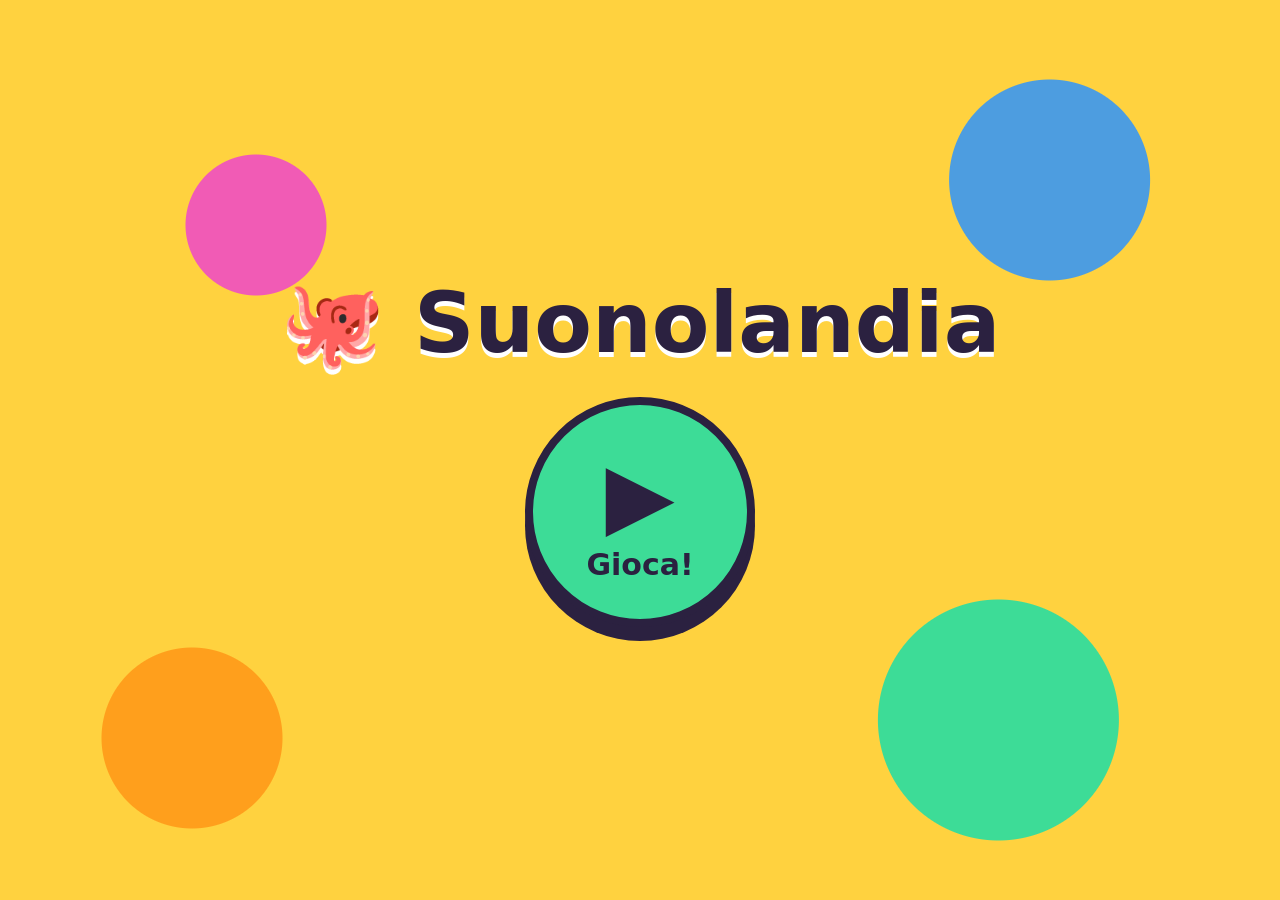
<file: index.html>
<!doctype html>
<html lang="it">
<head>
<meta charset="utf-8">
<meta name="viewport" content="width=device-width, initial-scale=1">
<title>Suonolandia</title>
<style>
:root{
  --bg:#FFF4D6; --ink:#2B2140; --paper:#FFFDF6;
  --red:#FF5A5F; --orange:#FF9F1C; --yellow:#FFD23F; --green:#3DDC97;
  --teal:#2EC4B6; --blue:#4D9DE0; --purple:#9B5DE5; --pink:#F15BB5;
}
*{box-sizing:border-box;-webkit-tap-highlight-color:transparent}
html{height:100%}
body{
  margin:0;height:100dvh;min-height:600px;display:flex;flex-direction:column;
  font-family:ui-rounded,"Arial Rounded MT Bold","Nunito","Baloo 2",system-ui,sans-serif;
  color:var(--ink); background:var(--bg);
  background-image:
    radial-gradient(circle at 8% 12%,#FFD23F55 0 90px,transparent 91px),
    radial-gradient(circle at 94% 30%,#F15BB544 0 130px,transparent 131px),
    radial-gradient(circle at 30% 96%,#4D9DE044 0 150px,transparent 151px),
    radial-gradient(circle at 75% 85%,#3DDC9744 0 80px,transparent 81px);
  background-attachment:fixed;
  user-select:none;-webkit-user-select:none; touch-action:pan-y;
  padding:10px 14px 14px;
}
html,body{overscroll-behavior:none}
body.touch kbd{display:none}
#save,.clip .del,.rowbtn{touch-action:none}
button{font:inherit;color:inherit;border:0;cursor:pointer;padding:0;background:none}
button:disabled{opacity:.3;cursor:default}
.btn{
  display:inline-flex;flex-direction:column;align-items:center;justify-content:center;gap:2px;
  min-width:68px;height:68px;padding:0 12px;border-radius:22px;
  background:var(--paper);border:4px solid var(--ink);
  box-shadow:0 5px 0 var(--ink);font-size:30px;line-height:1;
  transition:transform .06s,box-shadow .06s;
}
.btn small{font-size:14px;font-weight:800;letter-spacing:.01em}
.btn:not(:disabled):active{transform:translateY(4px);box-shadow:0 1px 0 var(--ink)}
.btn.sec{min-width:60px;height:60px;border-width:3px;border-radius:18px;font-size:24px;box-shadow:0 3px 0 var(--ink)}
.btn.sec small{font-size:13px}
.btn:focus-visible,.cell:focus-visible,.key:focus-visible,.rowbtn:focus-visible{outline:4px dashed var(--purple);outline-offset:3px}

/* tieni premuto */
.holding{background-image:linear-gradient(to top,var(--red) 50%,transparent 50%)!important;
  background-size:100% 200%!important;animation:fill var(--hold,700ms) linear forwards}
@keyframes fill{from{background-position:0 0}to{background-position:0 100%}}

/* ---------- header ---------- */
header{display:flex;align-items:center;gap:12px;flex-wrap:wrap;margin-bottom:10px}
.logo{display:flex;align-items:center;gap:6px;margin-right:auto}
#mascot{font-size:36px;display:inline-block}
h1{margin:0;font-size:24px}
h1 span:nth-child(6n+1){color:var(--red)} h1 span:nth-child(6n+2){color:#E07F00}
h1 span:nth-child(6n+3){color:#1FA870} h1 span:nth-child(6n+4){color:var(--blue)}
h1 span:nth-child(6n+5){color:var(--purple)} h1 span:nth-child(6n+6){color:var(--pink)}
.group{display:flex;align-items:center;gap:10px}
#play{min-width:120px;height:88px;font-size:44px;background:var(--green);border-radius:30px;border-width:5px;box-shadow:0 7px 0 var(--ink)}
#play.on{background:var(--red)}
.tempo{display:flex;align-items:center;gap:6px;font-size:30px;background:var(--paper);
  border:4px solid var(--ink);border-radius:22px;padding:6px 12px;box-shadow:0 5px 0 var(--ink);height:68px}
input[type=range]{-webkit-appearance:none;appearance:none;width:clamp(90px,12vw,170px);height:14px;border-radius:9px;
  background:linear-gradient(90deg,var(--green),var(--yellow),var(--red));border:3px solid var(--ink);outline:none}
input[type=range]::-webkit-slider-thumb{-webkit-appearance:none;width:36px;height:36px;border-radius:50%;
  background:var(--paper);border:4px solid var(--ink);cursor:grab}
input[type=range]::-moz-range-thumb{width:30px;height:30px;border-radius:50%;background:var(--paper);border:4px solid var(--ink)}
#midi{display:none;font-size:14px;font-weight:800;background:var(--green);border:3px solid var(--ink);
  border-radius:999px;padding:6px 12px}
#midi.on{display:block}
#save,#fs{min-width:48px;height:48px;font-size:18px;border-radius:14px;opacity:.75;gap:0}
#fs{font-size:24px;font-weight:900}
#save.recording{background:var(--red);opacity:1;animation:pulse 1s infinite}

/* ---------- panels ---------- */
main{flex:1;min-height:0;display:grid;grid-template-columns:minmax(0,1.7fr) minmax(0,1fr);
  grid-template-rows:minmax(0,1fr) auto;gap:12px}
.panel{background:var(--paper);border:4px solid var(--ink);border-radius:26px;padding:10px 12px 12px;
  box-shadow:0 5px 0 var(--ink);display:flex;flex-direction:column;min-height:0}
#ritmo{background:#FFF8E6} #voce{background:#F6EEFF} #tastiera{background:#EAF7FF;grid-column:1/-1}

/* ---------- grid ---------- */
#grid{flex:1;min-height:0;display:grid;grid-template-columns:54px repeat(8,minmax(0,1fr));
  grid-template-rows:repeat(7,minmax(30px,1fr));gap:6px}
.rowbtn{position:relative;border-radius:18px;border:4px solid var(--ink);
  background-color:var(--c);font-size:26px;line-height:1;box-shadow:0 3px 0 var(--ink);
  transition:transform .06s,box-shadow .06s;touch-action:none}
.rowbtn:active{transform:translateY(3px);box-shadow:0 0 0 var(--ink)}
.rowbtn kbd,.key kbd{font:inherit;font-size:12px;font-weight:800;background:var(--paper);border:2px solid var(--ink);
  border-radius:7px;padding:0 5px;min-width:22px;text-align:center}
.rowbtn kbd{position:absolute;right:-7px;bottom:-6px;min-width:18px;padding:0 3px;font-size:11px}
.cell{position:relative;border-radius:16px;border:3px solid var(--ink);
  background:color-mix(in srgb,var(--c) 30%,white);font-size:14px;font-weight:800;color:var(--ink);
  transition:transform .08s}
.cell::before{content:"";position:absolute;left:50%;top:50%;width:8px;height:8px;margin:-4px;border-radius:50%;
  background:var(--c);filter:brightness(.8)}
.cell.on::before,.cell.cursor::before{display:none}
.cell.g{margin-left:8px}
.cell.on{background:var(--c);box-shadow:inset 0 -6px 0 #0002,inset 0 5px 0 #fff5}
.cell.now{transform:scale(1.08);border-width:5px}
.cell.on.now{animation:pop .22s}
#grid.writing .cell.mel{box-shadow:0 0 0 3px var(--pink)}
#grid.writing .cell.mel.on{box-shadow:0 0 0 3px var(--pink),inset 0 -6px 0 #0002}
.cell.cursor{border-color:var(--red);border-width:5px;animation:pulse .7s infinite;z-index:1}
@keyframes pop{0%{transform:scale(1.35) rotate(-4deg)}100%{transform:scale(1.08)}}
@keyframes pulse{50%{transform:scale(1.1)}}
@keyframes wiggle{20%{transform:rotate(-10deg) scale(1.1)}60%{transform:rotate(10deg) scale(1.1)}}
.wiggle{animation:wiggle .4s}

/* ---------- voce ---------- */
.panel h2{margin:0 0 6px;font-size:18px;display:flex;align-items:center;gap:8px}
.recwrap{display:flex;align-items:center;gap:12px;margin-bottom:8px}
#rec{width:84px;height:84px;border-radius:50%;flex:none;font-size:40px;border:5px solid var(--ink);
  background:var(--red);box-shadow:0 6px 0 var(--ink);transition:transform .06s,box-shadow .06s}
#rec:active{transform:translateY(5px);box-shadow:0 1px 0 var(--ink)}
#rec.recording{animation:pulse .8s infinite;
  background:conic-gradient(var(--yellow) calc(var(--p,0)*1turn),var(--red) 0)}
#hint{font-size:20px;font-weight:800;line-height:1.2}
#clips{flex:1;min-height:0;overflow-y:auto;display:grid;grid-template-columns:repeat(2,minmax(0,1fr));
  gap:8px;align-content:start;padding:2px}
.clip{border:4px solid var(--ink);border-radius:20px;padding:6px;background:color-mix(in srgb,var(--c) 22%,white);
  display:flex;flex-direction:column;gap:6px}
.clip.active{background:color-mix(in srgb,var(--c) 60%,white);box-shadow:0 0 0 4px var(--yellow)}
.clip .top{display:flex;gap:6px}
.clip .go{flex:1;height:50px;border-radius:16px;background:var(--c);border:4px solid var(--ink);font-size:28px;
  box-shadow:0 4px 0 var(--ink);transition:transform .06s,box-shadow .06s}
.clip .go:active{transform:translateY(3px);box-shadow:0 1px 0 var(--ink)}
.clip.playing .go{animation:pulse .35s infinite}
.clip .del{width:46px;height:50px;border-radius:16px;background-color:var(--paper);border:3px solid var(--ink);font-size:20px;touch-action:none}
.clip .fx{display:flex;gap:4px}
.clip .fx button{flex:1;height:44px;border-radius:12px;border:3px solid var(--ink);background:var(--paper);font-size:22px;line-height:1}
.clip .fx button.sel{background:var(--yellow);box-shadow:inset 0 -4px 0 #0002}
.empty{grid-column:1/-1;text-align:center;font-size:44px;padding:10px 0;filter:grayscale(1);opacity:.5}

/* ---------- tastiera ---------- */
.kbtop{display:flex;gap:10px;flex-wrap:wrap;align-items:center;margin-bottom:8px}
.snd{min-width:84px;height:62px;font-size:26px}
.snd.sel{background:var(--yellow);transform:translateY(-3px) scale(1.06)}
.snd.off{filter:grayscale(1);opacity:.55}
.tog.sel{background:var(--pink)}
#write.sel{animation:pulse .8s infinite}
.spacer{flex:1}
#keys{--gap:6px;--w:calc((100% - 9*var(--gap))/10);--bw:5.4%;
  position:relative;display:flex;gap:var(--gap);height:clamp(110px,calc(var(--H,100dvh)*.2),210px);touch-action:none}
.key{flex:1;border:4px solid var(--ink);border-radius:10px 10px 22px 22px;background:var(--c);
  display:flex;flex-direction:column;justify-content:flex-end;align-items:center;gap:4px;padding-bottom:8px;
  box-shadow:inset 0 -12px 0 #0002;font-weight:800;font-size:clamp(14px,1.6vw,20px);transition:transform .05s}
.key.down{transform:translateY(6px) scaleY(.97);box-shadow:inset 0 -3px 0 #0002;filter:brightness(1.15) saturate(1.3)}
.key.black{position:absolute;top:0;width:var(--bw);height:56%;flex:none;background:var(--ink);
  left:calc(var(--w)*var(--i) + var(--gap)*(var(--i) - .5) - var(--bw)/2);
  border-radius:8px 8px 16px 16px;padding-bottom:6px;box-shadow:inset 0 -10px 0 var(--c);z-index:2;font-size:0}
.key.black.down{background:var(--c)}
#keys.magic .key.black{display:none}

/* ---------- start ---------- */
#start{position:fixed;inset:0;z-index:10;background:var(--yellow);display:flex;flex-direction:column;
  align-items:center;justify-content:center;gap:24px;
  background-image:radial-gradient(circle at 20% 25%,var(--pink) 0 70px,transparent 71px),
   radial-gradient(circle at 82% 20%,var(--blue) 0 100px,transparent 101px),
   radial-gradient(circle at 78% 80%,var(--green) 0 120px,transparent 121px),
   radial-gradient(circle at 15% 82%,var(--orange) 0 90px,transparent 91px)}
#start .title{font-size:clamp(40px,8vw,84px);font-weight:900;margin:0;text-shadow:0 5px 0 #fff}
#startBtn{width:230px;height:230px;border-radius:50%;background:var(--green);border:8px solid var(--ink);
  box-shadow:0 14px 0 var(--ink);font-size:90px;display:flex;flex-direction:column;align-items:center;justify-content:center;
  animation:pulse 1.4s infinite}
#startBtn small{font-size:30px;font-weight:900}
#startBtn:active{transform:translateY(10px);box-shadow:0 4px 0 var(--ink);animation:none}

@media (max-width:860px){
  body{height:auto}
  main{grid-template-columns:minmax(0,1fr);grid-template-rows:auto}
  #grid{grid-template-rows:repeat(7,46px)}
  #clips{overflow:visible}
}
@media (prefers-reduced-motion:reduce){
  #startBtn,#rec.recording,#save.recording,#write.sel,.cell.cursor,.clip.playing .go,.wiggle{animation:none}
}
</style>
</head>
<body>

<div id="start">
  <p class="title">🐙 Suonolandia</p>
  <button id="startBtn" aria-label="Gioca">▶️<small>Gioca!</small></button>
</div>

<header>
  <div class="logo"><span id="mascot" aria-hidden="true">🐙</span><h1 id="title">Suonolandia</h1>
    <button id="save" class="btn sec" aria-label="Salva la canzone (tieni premuto)" title="Per i grandi: tieni premuto per registrare 4 giri e scaricare la canzone (.wav)">💾</button>
    <button id="fs" class="btn sec" aria-label="Schermo intero" title="Schermo intero">⤢</button>
  </div>
  <div id="midi" role="status"></div>
  <div class="group">
    <button id="play" class="btn" aria-label="Suona" title="Suona / Ferma (barra spaziatrice)">▶️</button>
    <label class="tempo" title="Lento / Veloce">🐢<input type="range" id="tempo" min="60" max="160" step="1" aria-label="Velocità">🐇</label>
  </div>
  <div class="group">
    <button id="dice" class="btn sec" title="Inventa un ritmo a sorpresa">🎲<small>Sorpresa</small></button>
    <button id="clear" class="btn sec" title="Cancella il ritmo">🧽<small>Pulisci</small></button>
    <button id="undo" class="btn sec" title="Torna indietro" disabled>↩️<small>Indietro</small></button>
  </div>
</header>

<main>
  <section class="panel" id="ritmo" aria-label="Ritmo">
    <div id="grid"></div>
  </section>

  <section class="panel" id="voce" aria-label="La mia voce">
    <div class="recwrap">
      <button id="rec" aria-label="Registra la voce">🎤</button>
      <div id="hint" role="status">Premi e canta!</div>
    </div>
    <div id="clips"></div>
  </section>

  <section class="panel" id="tastiera" aria-label="Tastiera">
    <div class="kbtop">
      <div id="sounds" style="display:contents"></div>
      <span class="spacer"></span>
      <button id="write" class="btn tog" aria-pressed="false" title="Scrivi nella riga 🎵 le note che suoni">✏️<small>Scrivi</small></button>
      <button id="echo" class="btn sec tog" aria-pressed="false" title="Eco">📣<small>Eco</small></button>
      <button id="magic" class="btn sec tog" aria-pressed="true" title="Magia: solo le note che stanno sempre bene. Spegnila per avere anche i tasti neri.">🌈<small>Magia</small></button>
    </div>
    <div id="keys"></div>
  </section>
</main>

<script>
'use strict';
const $=s=>document.querySelector(s);
const el=(tag,cls,html)=>{const e=document.createElement(tag);if(cls)e.className=cls;if(html!=null)e.innerHTML=html;return e};

/* ================= dati ================= */
const STEPS=8;
const ROWS=[
  {id:'mel',  emoji:'🎵',name:'Melodia',  color:'#F15BB5'},
  {id:'kick', emoji:'🐘',name:'Cassa',    color:'#FF5A5F'},
  {id:'snare',emoji:'🥁',name:'Rullante', color:'#FF9F1C'},
  {id:'hat',  emoji:'🐍',name:'Piatto',   color:'#FFD23F'},
  {id:'clap', emoji:'👏',name:'Battimani',color:'#3DDC97'},
  {id:'boing',emoji:'🐸',name:'Boing',    color:'#4D9DE0'},
  {id:'voice',emoji:'🎤',name:'La mia voce',color:'#9B5DE5'},
];
const DRUMS=ROWS.slice(1);
const SOUNDS=[
  {id:'piano',emoji:'🎹',name:'Piano'},
  {id:'robot',emoji:'🤖',name:'Robot'},
  {id:'bell', emoji:'🔔',name:'Campane'},
  {id:'bird', emoji:'🐦',name:'Uccellino'},
  {id:'voice',emoji:'🎤',name:'Voce'},
];
const SOLF=['Do','Do♯','Re','Re♯','Mi','Fa','Fa♯','Sol','Sol♯','La','La♯','Si'];
const NOTE_COLORS=['#FF5A5F','#FF7A3D','#FF9F1C','#FFB92E','#FFD23F','#3DDC97','#36D0A6','#2EC4B6','#3EB1C8','#4D9DE0','#7A7DE2','#9B5DE5'];
const PENTA=[60,62,64,67,69,72];
const isBlack=n=>[1,3,6,8,10].includes(n%12);
const KEYMAP={KeyA:60,KeyW:61,KeyS:62,KeyE:63,KeyD:64,KeyF:65,KeyT:66,KeyG:67,KeyY:68,KeyH:69,KeyU:70,KeyJ:71,KeyK:72,KeyO:73,KeyL:74,KeyP:75,Semicolon:76};
const KEYLABEL=Object.fromEntries(Object.entries(KEYMAP).map(([c,n])=>[n,c==='Semicolon'?'Ò':c.slice(3)]));
const FX=[{id:'normal',emoji:'🙂',name:'Normale'},{id:'topo',emoji:'🐭',name:'Topolino'},{id:'orso',emoji:'🐻',name:'Orso'},{id:'rev',emoji:'🙃',name:'Al contrario'}];
const CLIP_LOOK=[['🦁','#FF9F1C'],['🐱','#F15BB5'],['🐶','#4D9DE0'],['🐵','#3DDC97'],['🦊','#FF5A5F'],['🐼','#9B5DE5']];
const MAX_CLIPS=4, MAX_REC=8, MAX_VOICES=10, SAVE_LOOPS=4;

/* ================= stato ================= */
const state={bpm:100,sound:'piano',magic:true,pattern:{},melody:Array(STEPS).fill(null)};
DRUMS.forEach(d=>state.pattern[d.id]=Array(STEPS).fill(false));
try{
  const s=JSON.parse(localStorage.getItem('suonolandia-v1'));
  if(s){
    state.bpm=s.bpm||100; if(s.sound&&s.sound!=='voice')state.sound=s.sound;
    if(typeof s.magic==='boolean')state.magic=s.magic;
    if(Array.isArray(s.melody)&&s.melody.length===STEPS)state.melody=s.melody;
    DRUMS.forEach(d=>{if(s.pattern&&Array.isArray(s.pattern[d.id])&&s.pattern[d.id].length===STEPS)state.pattern[d.id]=s.pattern[d.id]});
    state.pattern.voice.fill(false); // le registrazioni non si conservano
  }
}catch(e){}
const persist=()=>{try{localStorage.setItem('suonolandia-v1',JSON.stringify(state))}catch(e){}};

let clips=[],activeClip=null,clipCount=0;
let lastNote=60,writeMode=false,cursor=0,echoOn=false,undoSnap=null;

/* ================= utilità ================= */
const bounce=e=>e.animate([{transform:'scale(1.3) rotate(-10deg)'},{transform:'scale(1)'}],{duration:220,easing:'ease-out'});
const wiggle=e=>{e.classList.remove('wiggle');void e.offsetWidth;e.classList.add('wiggle')};
// tieni premuto `ms` per fare `onHold`; `onDown` scatta subito al tocco
function holdButton(b,ms,onHold,onDown){
  let t=null;
  const end=()=>{if(t){clearTimeout(t);t=null}b.classList.remove('holding')};
  b.addEventListener('pointerdown',e=>{
    if(e.button>0)return;onDown&&onDown();
    b.style.setProperty('--hold',ms+'ms');b.classList.add('holding');
    t=setTimeout(()=>{t=null;b.classList.remove('holding');onHold()},ms);
  });
  ['pointerup','pointerleave','pointercancel'].forEach(n=>b.addEventListener(n,end));
  b.addEventListener('keydown',e=>{if(e.key==='Enter'&&!e.repeat){e.shiftKey?onHold():onDown&&onDown()}});
  b.addEventListener('contextmenu',e=>e.preventDefault());
}
function snapshot(){undoSnap=JSON.stringify({p:state.pattern,m:state.melody});$('#undo').disabled=false}
function undo(){
  if(!undoSnap)return;const s=JSON.parse(undoSnap);undoSnap=null;$('#undo').disabled=true;
  state.pattern=s.p;state.melody=s.m;paintAll();persist();
}

/* ================= audio ================= */
let ctx,master,synthBus,echoSend,saveDest,noiseBuf;
function initAudio(){
  ctx=new (window.AudioContext||window.webkitAudioContext)({latencyHint:'interactive'});
  const lim=ctx.createDynamicsCompressor();
  lim.threshold.value=-12;lim.knee.value=6;lim.ratio.value=14;lim.attack.value=.003;lim.release.value=.15;
  master=ctx.createGain();master.gain.value=.7;master.connect(lim);lim.connect(ctx.destination);
  saveDest=ctx.createMediaStreamDestination();lim.connect(saveDest);
  synthBus=ctx.createGain();synthBus.connect(master);
  const delay=ctx.createDelay(1);delay.delayTime.value=.3;
  const fb=ctx.createGain();fb.gain.value=.3;
  const damp=ctx.createBiquadFilter();damp.type='lowpass';damp.frequency.value=2500;
  echoSend=ctx.createGain();echoSend.gain.value=0;
  synthBus.connect(echoSend);echoSend.connect(delay);delay.connect(damp);damp.connect(fb);fb.connect(delay);damp.connect(master);
  noiseBuf=ctx.createBuffer(1,ctx.sampleRate,ctx.sampleRate);
  const d=noiseBuf.getChannelData(0);for(let i=0;i<d.length;i++)d[i]=Math.random()*2-1;
  const wake=()=>{if(ctx.state!=='running'&&!document.hidden)ctx.resume().catch(()=>{})};
  document.addEventListener('visibilitychange',wake);addEventListener('pointerdown',wake);addEventListener('keydown',wake);
}
const hold=(p,t)=>p.cancelAndHoldAtTime?p.cancelAndHoldAtTime(t):p.cancelScheduledValues(t);

const live=[];
function makeVoice(midi,vel,t,soundId,seq){
  if(soundId==='voice'&&!activeClip)soundId='piano';
  const f=440*2**((midi-69)/12),peak=.3*vel;
  const g=ctx.createGain();g.connect(synthBus);g.gain.setValueAtTime(0,t);
  const nodes=[];let rel=.15;
  const osc=(type,freq,dest,gain)=>{
    const o=ctx.createOscillator();o.type=type;o.frequency.setValueAtTime(freq,t);
    if(gain!=null){const og=ctx.createGain();og.gain.value=gain;o.connect(og);og.connect(dest)}else o.connect(dest);
    o.start(t);nodes.push(o);return o};
  switch(soundId){
    case 'piano':
      osc('triangle',f,g);osc('sine',f*2,g,.3);osc('sine',f*3,g,.08);
      g.gain.linearRampToValueAtTime(peak,t+.006);
      g.gain.exponentialRampToValueAtTime(peak*.35,t+.35);
      g.gain.exponentialRampToValueAtTime(.001,t+2.2);rel=.2;break;
    case 'robot':{
      const lp=ctx.createBiquadFilter();lp.type='lowpass';lp.Q.value=4;
      lp.frequency.setValueAtTime(Math.min(f*5,5000),t);lp.frequency.exponentialRampToValueAtTime(f*1.4,t+.28);lp.connect(g);
      osc('sawtooth',f,lp);osc('square',f/2,lp,.5);
      g.gain.linearRampToValueAtTime(peak*.5,t+.01);rel=.07;break}
    case 'bell':
      osc('sine',f,g);osc('sine',f*2.76,g,.4);osc('sine',f*5.4,g,.15);
      g.gain.linearRampToValueAtTime(peak,t+.003);g.gain.exponentialRampToValueAtTime(.001,t+1.8);rel=.6;break;
    case 'bird':{
      const o=osc('sine',f*1.5,g);o.frequency.exponentialRampToValueAtTime(f*2,t+.09);
      const lfo=ctx.createOscillator(),lg=ctx.createGain();lfo.frequency.value=7;lg.gain.value=f*.05;
      lfo.connect(lg);lg.connect(o.frequency);lfo.start(t);nodes.push(lfo);
      g.gain.linearRampToValueAtTime(peak*.7,t+.03);rel=.1;break}
    case 'voice':{
      const src=ctx.createBufferSource();src.buffer=clipBuffer(activeClip);
      src.playbackRate.value=clipRate(activeClip)*2**((midi-60)/12);
      src.connect(g);src.start(t);nodes.push(src);
      g.gain.setValueAtTime(vel*.8,t);rel=.08;break}
  }
  const v={seq,stop(when){
    const i=live.indexOf(v);if(i<0)return;live.splice(i,1);
    const s=Math.max(when,ctx.currentTime);
    hold(g.gain,s);g.gain.setTargetAtTime(0,s,rel/3);
    nodes.forEach(n=>{try{n.stop(s+rel*2+.05)}catch(e){}});
  }};
  live.push(v);if(live.length>MAX_VOICES)live[0].stop(ctx.currentTime);
  return v;
}
const blip=(n,id)=>makeVoice(n,.8,ctx.currentTime,id||state.sound,true).stop(ctx.currentTime+.3);

function noise(t,dur,filterType,freq,q,gainVal){
  const src=ctx.createBufferSource();src.buffer=noiseBuf;
  const fl=ctx.createBiquadFilter();fl.type=filterType;fl.frequency.value=freq;fl.Q.value=q;
  const g=ctx.createGain();g.gain.setValueAtTime(gainVal,t);g.gain.exponentialRampToValueAtTime(.001,t+dur);
  src.connect(fl);fl.connect(g);g.connect(master);src.start(t,Math.random()*.5);src.stop(t+dur+.02);return g;
}
function tone(t,type,f0,f1,sweep,dur,gainVal){
  const o=ctx.createOscillator(),g=ctx.createGain();o.type=type;
  o.frequency.setValueAtTime(f0,t);o.frequency.exponentialRampToValueAtTime(f1,t+sweep);
  g.gain.setValueAtTime(gainVal,t);g.gain.exponentialRampToValueAtTime(.001,t+dur);
  o.connect(g);g.connect(master);o.start(t);o.stop(t+dur+.02);return o;
}
let seqVoice=null;
function drum(id,t){
  t=t||ctx.currentTime;
  switch(id){
    case 'kick': tone(t,'sine',160,45,.12,.38,.95);break;
    case 'snare':noise(t,.2,'highpass',1200,.7,.5);tone(t,'triangle',220,130,.08,.12,.4);break;
    case 'hat':  noise(t,.06,'highpass',7000,.7,.28);break;
    case 'clap':{const g=noise(t,.24,'bandpass',1500,1.2,.7);
      g.gain.setValueAtTime(.7,t);g.gain.exponentialRampToValueAtTime(.15,t+.011);
      g.gain.setValueAtTime(.7,t+.012);g.gain.exponentialRampToValueAtTime(.15,t+.023);
      g.gain.setValueAtTime(.7,t+.024);g.gain.exponentialRampToValueAtTime(.001,t+.24);break}
    case 'boing':tone(t,'triangle',170,560,.2,.32,.5);break;
    case 'voice':
      if(!activeClip)return;
      if(seqVoice){try{seqVoice.stop(t)}catch(e){}}
      seqVoice=playClipAt(activeClip,t);try{seqVoice.stop(t+3)}catch(e){}break;
  }
}

/* ================= clip (voce) ================= */
const clipRate=c=>({topo:1.6,orso:.65}[c.fx]||1);
function clipBuffer(c){
  if(c.fx!=='rev')return c.buf;
  if(!c.rev){
    c.rev=ctx.createBuffer(c.buf.numberOfChannels,c.buf.length,c.buf.sampleRate);
    for(let ch=0;ch<c.buf.numberOfChannels;ch++){
      const a=c.buf.getChannelData(ch),b=c.rev.getChannelData(ch);
      for(let i=0,n=a.length;i<n;i++)b[i]=a[n-1-i];
    }
  }
  return c.rev;
}
function playClipAt(c,t){
  const src=ctx.createBufferSource();src.buffer=clipBuffer(c);src.playbackRate.value=clipRate(c);
  const g=ctx.createGain();g.gain.value=.75;src.connect(g);g.connect(master);src.start(t);return src;
}
function trimAndNormalize(buf){
  const d=buf.getChannelData(0),sr=buf.sampleRate;let peak=0,a=-1,b=-1;
  for(let i=0;i<d.length;i++){const v=Math.abs(d[i]);if(v>peak)peak=v}
  if(peak<.01)return null;
  const th=Math.max(.02,peak*.08);
  for(let i=0;i<d.length;i++)if(Math.abs(d[i])>th){a=i;break}
  for(let i=d.length-1;i>=0;i--)if(Math.abs(d[i])>th){b=i;break}
  a=Math.max(0,a-Math.floor(sr*.02));b=Math.min(d.length,b+Math.floor(sr*.12));
  const out=ctx.createBuffer(1,Math.max(1,b-a),sr),o=out.getChannelData(0),k=.9/peak;
  for(let i=0;i<o.length;i++)o[i]=d[a+i]*k;
  const fade=Math.min(o.length,Math.floor(sr*.01));
  for(let i=0;i<fade;i++){o[i]*=i/fade;o[o.length-1-i]*=i/fade}
  return out;
}
function addClip(buf){
  const [emoji,color]=CLIP_LOOK[clipCount++%CLIP_LOOK.length];
  const c={id:clipCount,buf,fx:'normal',emoji,color,src:null};
  clips.push(c);previewClip(c);
}
function previewClip(c){
  clips.forEach(x=>{if(x.src){try{x.src.stop()}catch(e){}}});
  activeClip=c;renderClips();
  const src=playClipAt(c,ctx.currentTime);c.src=src;
  const card=$('#clip'+c.id);card&&card.classList.add('playing');
  src.onended=()=>{if(c.src===src){c.src=null;const k=$('#clip'+c.id);k&&k.classList.remove('playing')}};
}
function deleteClip(c){
  if(c.src){try{c.src.stop()}catch(e){}}
  clips=clips.filter(x=>x!==c);
  if(activeClip===c)activeClip=clips[clips.length-1]||null;
  if(!activeClip){state.pattern.voice.fill(false);paintAll();persist()}
  renderClips();$('#hint').textContent='Premi e canta!';
}
function renderClips(){
  const box=$('#clips');box.innerHTML='';
  if(!clips.length){box.append(el('div','empty','🦁 🐱 🐶 🐵'))}
  clips.forEach(c=>{
    const card=el('div','clip'+(c===activeClip?' active':''));card.id='clip'+c.id;card.style.setProperty('--c',c.color);
    const top=el('div','top');
    const go=el('button','go',c.emoji);go.title='Ascolta';go.setAttribute('aria-label','Ascolta '+c.emoji);go.onclick=()=>previewClip(c);
    const del=el('button','del','🗑️');del.title='Tieni premuto per buttare via';del.setAttribute('aria-label','Butta via (tieni premuto)');
    holdButton(del,700,()=>deleteClip(c));
    top.append(go,del);
    const fx=el('div','fx');
    FX.forEach(f=>{const b=el('button',c.fx===f.id?'sel':'',f.emoji);b.title=f.name;b.setAttribute('aria-label',f.name);
      b.setAttribute('aria-pressed',c.fx===f.id);b.onclick=()=>{c.fx=f.id;previewClip(c)};fx.append(b)});
    card.append(top,fx);box.append(card);
  });
  // l'animale scelto compare anche nella riga del ritmo e fra i suoni della tastiera
  const face=activeClip?activeClip.emoji:'🎤';
  const rb=$('#row-voice .face');if(rb){rb.textContent=face;rb.parentNode.style.filter=activeClip?'':'grayscale(1)'}
  const vb=$('#snd-voice');if(vb){vb.classList.toggle('off',!activeClip);vb.firstChild.textContent=face}
  if(!activeClip&&state.sound==='voice')setSound('piano');
}

let micStream=null,recorder=null,recStart=0,recTimer=null;
async function toggleRec(){
  const btn=$('#rec'),hint=$('#hint');
  if(recorder){recorder.stop();return}
  if(clips.length>=MAX_CLIPS){hint.textContent='Pieno! Tieni premuto 🗑️';document.querySelectorAll('.clip .del').forEach(wiggle);return}
  try{
    if(!micStream)micStream=await navigator.mediaDevices.getUserMedia({audio:true});
  }catch(e){hint.textContent='Serve il microfono 🎤';wiggle(btn);return}
  const chunks=[];recorder=new MediaRecorder(micStream);
  recorder.ondataavailable=e=>e.data.size&&chunks.push(e.data);
  recorder.onstop=async()=>{
    clearInterval(recTimer);const type=recorder.mimeType;recorder=null;
    btn.classList.remove('recording');btn.textContent='🎤';
    if(location.protocol!=='file:'){micStream.getTracks().forEach(t=>t.stop());micStream=null}
    try{
      const raw=await ctx.decodeAudioData(await new Blob(chunks,{type}).arrayBuffer());
      const buf=trimAndNormalize(raw);
      if(!buf){hint.textContent='Più forte! 🙉';wiggle(btn);return}
      hint.textContent='Bravo! 🎉';addClip(buf);
    }catch(e){hint.textContent='Ops! Riprova 🙈'}
  };
  recorder.start();recStart=performance.now();
  btn.classList.add('recording');btn.textContent='⏹️';hint.textContent='Ti ascolto… 👂';
  recTimer=setInterval(()=>{
    const p=(performance.now()-recStart)/1000/MAX_REC;btn.style.setProperty('--p',Math.min(1,p));
    if(p>=1&&recorder)recorder.stop();
  },80);
}

/* ================= sequencer ================= */
let playing=false,step=0,nextTime=0,timer=null,curStep=-1,curStepTime=0;
const visualQ=[],muteUntil=Array(STEPS).fill(0);
const stepDur=()=>60/state.bpm/2;
function tick(){
  while(nextTime<ctx.currentTime+.12){
    const s=step,t=nextTime;
    DRUMS.forEach(d=>{if(state.pattern[d.id][s])drum(d.id,t)});
    const n=state.melody[s];
    if(n!=null&&t>=muteUntil[s]){makeVoice(n,.8,t,state.sound,true).stop(t+stepDur()*.9)}
    visualQ.push({s,t});
    nextTime+=stepDur();step=(step+1)%STEPS;
  }
}
function togglePlay(){
  playing=!playing;const b=$('#play');
  if(playing){ctx.resume();step=0;nextTime=ctx.currentTime+.06;tick();timer=setInterval(tick,25)}
  else{
    clearInterval(timer);visualQ.length=0;setNow(-1);
    live.filter(v=>v.seq).forEach(v=>v.stop(ctx.currentTime));
    if(seqVoice){try{seqVoice.stop()}catch(e){}}
  }
  b.classList.toggle('on',playing);b.textContent=playing?'⏹️':'▶️';b.setAttribute('aria-label',playing?'Ferma':'Suona');
  showCursor();
}
const cols=Array.from({length:STEPS},()=>[]);
function setNow(s){
  if(curStep>=0)cols[curStep].forEach(c=>c.classList.remove('now'));
  curStep=s;if(s>=0)cols[s].forEach(c=>c.classList.add('now'));
}
function frame(){
  while(visualQ.length&&visualQ[0].t<=ctx.currentTime){
    const {s,t}=visualQ.shift();setNow(s);curStepTime=t;
    if(s%2===0)bounce($('#mascot'));
  }
  requestAnimationFrame(frame);
}

/* ================= griglia ================= */
const melCells=[];
function buildGrid(){
  const grid=$('#grid');
  ROWS.forEach((r,ri)=>{
    const rb=el('button','rowbtn','<span class="face">'+r.emoji+'</span>'+(ri?'<kbd>'+ri+'</kbd>':''));
    rb.id='row-'+r.id;rb.style.setProperty('--c',r.color);
    rb.title=r.name+' — tieni premuto per svuotare la riga';rb.setAttribute('aria-label',r.name);
    holdButton(rb,800,()=>{
      snapshot();
      if(r.id==='mel')state.melody.fill(null);else state.pattern[r.id].fill(false);
      paintAll();persist();wiggle(rb);
    },()=>{
      if(r.id==='mel')blip(lastNote);
      else if(r.id==='voice'&&!activeClip)wiggle($('#rec'));
      else drum(r.id);
    });
    grid.append(rb);
    for(let s=0;s<STEPS;s++){
      const c=el('button','cell'+(s===4?' g':'')+(r.id==='mel'?' mel':''));c.style.setProperty('--c',r.color);
      c.setAttribute('aria-label',r.name+' '+(s+1));c.setAttribute('aria-pressed','false');
      cols[s].push(c);
      if(r.id==='mel'){melCells.push(c);c.onclick=()=>{
        // ogni tocco cambia nota (solo note che stanno bene insieme), poi si spegne
        const cur=state.melody[s],i=PENTA.indexOf(cur);
        const next=cur==null?PENTA[0]:(i<0||i===PENTA.length-1)?null:PENTA[i+1];
        state.melody[s]=next;if(next!=null){lastNote=next;blip(next)}
        paintMelody();persist()}}
      else{c.dataset.row=r.id;c.dataset.step=s;c.onclick=()=>{
        if(r.id==='voice'&&!activeClip){wiggle($('#rec'));return}
        const on=state.pattern[r.id][s]=!state.pattern[r.id][s];
        c.classList.toggle('on',on);c.setAttribute('aria-pressed',on);
        if(on)drum(r.id);persist()}}
      grid.append(c);
    }
  });
  paintAll();
}
function paintMelody(){
  melCells.forEach((c,s)=>{const n=state.melody[s];
    c.classList.toggle('on',n!=null);c.setAttribute('aria-pressed',n!=null);
    c.style.setProperty('--c',n!=null?NOTE_COLORS[n%12]:ROWS[0].color);
    c.textContent=n!=null?SOLF[n%12]:''});
  showCursor();
}
function paintAll(){
  document.querySelectorAll('.cell[data-row]').forEach(c=>{
    const on=state.pattern[c.dataset.row][+c.dataset.step];c.classList.toggle('on',on);c.setAttribute('aria-pressed',on)});
  paintMelody();
}
function showCursor(){
  $('#grid').classList.toggle('writing',writeMode);
  melCells.forEach((c,s)=>{
    const cur=writeMode&&!playing&&s===cursor;c.classList.toggle('cursor',cur);
    if(cur&&state.melody[s]==null)c.textContent='✏️';else if(state.melody[s]==null)c.textContent='';
  });
}
function setWrite(on){
  writeMode=on;cursor=0;const b=$('#write');b.classList.toggle('sel',on);b.setAttribute('aria-pressed',on);showCursor();
}

function surprise(){
  snapshot();
  const P=state.pattern,r=p=>Math.random()<p;
  for(let s=0;s<STEPS;s++){
    P.kick[s]=s%4===0||(s!==2&&s!==6&&r(.2));
    P.snare[s]=(s===2||s===6)&&r(.75);
    P.clap[s]=(s===2||s===6)?!P.snare[s]&&r(.7):r(.08);
    P.hat[s]=r(.55);
    P.boing[s]=r(.12);
  }
  state.melody=state.melody.map((_,s)=>r(s%2===0?.75:.4)?PENTA[Math.floor(Math.random()*PENTA.length)]:null);
  paintAll();persist();wiggle($('#dice'));if(!playing)togglePlay();
}
function clearAll(){
  snapshot();
  DRUMS.forEach(d=>state.pattern[d.id].fill(false));state.melody.fill(null);cursor=0;
  paintAll();persist();wiggle($('#undo'));
}

/* ================= tastiera ================= */
const held=new Map(),sustained=new Set(),keyEls={};let pedal=false;
function buildKeys(){
  const box=$('#keys'),whites=[60,62,64,65,67,69,71,72,74,76],blacks={61:1,63:2,66:4,68:5,70:6,73:8,75:9};
  const mk=(n,black)=>{
    const k=el('div','key'+(black?' black':''));k.dataset.note=n;k.style.setProperty('--c',NOTE_COLORS[n%12]);
    k.setAttribute('role','button');k.setAttribute('aria-label',SOLF[n%12]);
    k.innerHTML=(black?'':'<span>'+SOLF[n%12]+'</span>')+'<kbd>'+KEYLABEL[n]+'</kbd>';keyEls[n]=k;return k};
  whites.forEach(n=>box.append(mk(n,false)));
  Object.entries(blacks).forEach(([n,i])=>{const k=mk(+n,true);k.style.setProperty('--i',i);box.append(k)});
  // lettere giuste per la tastiera di questo computer
  if(navigator.keyboard&&navigator.keyboard.getLayoutMap)navigator.keyboard.getLayoutMap().then(m=>{
    for(const code in KEYMAP){const ch=m.get(code);if(ch)keyEls[KEYMAP[code]].querySelector('kbd').textContent=ch.toUpperCase()}
  }).catch(()=>{});

  const ptr=new Map();
  const noteAt=e=>{const t=document.elementFromPoint(e.clientX,e.clientY);const k=t&&t.closest&&t.closest('.key');return k?+k.dataset.note:null};
  box.addEventListener('pointerdown',e=>{e.preventDefault();box.setPointerCapture(e.pointerId);
    const n=noteAt(e);ptr.set(e.pointerId,n);if(n!=null)press(n,.85)});
  box.addEventListener('pointermove',e=>{if(!ptr.has(e.pointerId))return;
    const n=noteAt(e),old=ptr.get(e.pointerId);if(n===old)return;
    if(old!=null)release(old);ptr.set(e.pointerId,n);if(n!=null)press(n,.85)});
  const up=e=>{if(!ptr.has(e.pointerId))return;const old=ptr.get(e.pointerId);ptr.delete(e.pointerId);if(old!=null)release(old)};
  box.addEventListener('pointerup',up);box.addEventListener('pointercancel',up);
}
function press(n,vel){
  if(!ctx)return;
  if(sustained.has(n)){sustained.delete(n);const o=held.get(n);if(o){held.delete(n);o.stop(ctx.currentTime)}}
  if(held.has(n))return;
  held.set(n,makeVoice(n,vel,ctx.currentTime,state.sound,false));
  lastNote=n;keyEls[n]&&keyEls[n].classList.add('down');
  if(writeMode)writeNote(n);
}
function release(n,force){
  const v=held.get(n);if(!v)return;
  keyEls[n]&&keyEls[n].classList.remove('down');
  if(pedal&&!force){sustained.add(n);return}
  held.delete(n);sustained.delete(n);v.stop(ctx.currentTime);
}
function writeNote(n){
  let s;
  if(playing&&curStep>=0){
    const off=Math.round((ctx.currentTime-curStepTime)/stepDur());
    s=(curStep+off)%STEPS;
    if(off>0)muteUntil[s]=ctx.currentTime+stepDur();
  }else{s=cursor;cursor=(cursor+1)%STEPS}
  state.melody[s]=n;paintMelody();persist();bounce(melCells[s]);
  if(!playing&&cursor===0){setWrite(false);togglePlay()} // riga piena: fine, e si ascolta!
}
function setSound(id){
  if(id==='voice'&&!activeClip){wiggle($('#rec'));return}
  state.sound=id;document.querySelectorAll('.snd').forEach(b=>{const on=b.dataset.id===id;b.classList.toggle('sel',on);b.setAttribute('aria-pressed',on)});persist();
}
function buildSounds(){
  SOUNDS.forEach(s=>{
    const b=el('button','btn snd','<span>'+s.emoji+'</span><small>'+s.name+'</small>');b.dataset.id=s.id;b.id='snd-'+s.id;b.title=s.name;
    b.onclick=()=>{setSound(s.id);if(state.sound===s.id)blip(lastNote,s.id)};
    $('#sounds').append(b);
  });
  setSound(state.sound);
}
function setMagic(on){
  state.magic=on;const b=$('#magic');b.classList.toggle('sel',on);b.setAttribute('aria-pressed',on);
  $('#keys').classList.toggle('magic',on);persist();
}

/* ================= tasti del computer ================= */
addEventListener('keydown',e=>{
  if(!ctx||e.metaKey||e.ctrlKey||e.altKey)return;
  if(e.code==='Space'){e.preventDefault();if(!e.repeat)togglePlay();return}
  if(e.repeat)return;
  if(e.code in KEYMAP){
    e.preventDefault();const n=KEYMAP[e.code];
    if(state.magic&&isBlack(n))return;
    press(n,.85);return}
  const m=/^Digit([1-6])$/.exec(e.code);
  if(m){const d=DRUMS[+m[1]-1];
    if(d.id==='voice'&&!activeClip)wiggle($('#rec'));else drum(d.id);
    bounce($('#row-'+d.id))}
});
addEventListener('keyup',e=>{if(e.code in KEYMAP)release(KEYMAP[e.code])});
addEventListener('blur',()=>{pedal=false;[...held.keys()].forEach(n=>release(n,true))});
// niente focus che resta sui bottoni: la barra spaziatrice deve solo suonare/fermare
addEventListener('pointerup',()=>setTimeout(()=>{const a=document.activeElement;if(a&&a!==document.body)a.blur()},0));

/* ================= MIDI ================= */
const GM_DRUMS={35:'kick',36:'kick',38:'snare',40:'snare',39:'clap',42:'hat',44:'hat',46:'hat',45:'boing',47:'boing',48:'boing',50:'boing'};
const midiNote=n=>state.magic&&isBlack(n)?n-1:n; // con la Magia i tasti neri suonano il bianco vicino
function onMIDI(e){
  const [st,n,v]=e.data,cmd=st&0xf0,ch=st&0x0f;
  if(cmd===0x90&&v>0){
    if(ch===9&&GM_DRUMS[n]){drum(GM_DRUMS[n]);return}
    press(midiNote(n),.35+v/127*.65);
  }else if(cmd===0x80||(cmd===0x90&&v===0))release(midiNote(n));
  else if(cmd===0xB0&&n===64){
    pedal=v>=64;
    if(!pedal)[...sustained].forEach(k=>release(k,true));
  }
}
function initMIDI(){
  if(!navigator.requestMIDIAccess)return;
  navigator.requestMIDIAccess().then(acc=>{
    const bind=()=>{
      const names=[];acc.inputs.forEach(i=>{i.onmidimessage=onMIDI;if(i.state!=='disconnected')names.push(i.name)});
      const m=$('#midi');m.classList.toggle('on',names.length>0);
      m.textContent=names.length?'🎹 Collegata: '+names.join(', '):'';
    };
    bind();acc.onstatechange=bind;
  }).catch(()=>{});
}

/* ================= salva canzone (per i grandi) ================= */
let saver=null,saveTimer=null;
function wavBlob(buf){
  const ch=Math.min(2,buf.numberOfChannels),n=buf.length,sr=buf.sampleRate,v=new DataView(new ArrayBuffer(44+n*ch*2));
  const w=(o,s)=>[...s].forEach((c,i)=>v.setUint8(o+i,c.charCodeAt(0)));
  w(0,'RIFF');v.setUint32(4,36+n*ch*2,true);w(8,'WAVEfmt ');v.setUint32(16,16,true);v.setUint16(20,1,true);
  v.setUint16(22,ch,true);v.setUint32(24,sr,true);v.setUint32(28,sr*ch*2,true);v.setUint16(32,ch*2,true);v.setUint16(34,16,true);
  w(36,'data');v.setUint32(40,n*ch*2,true);
  const d=[];for(let c=0;c<ch;c++)d.push(buf.getChannelData(c));
  let o=44;for(let i=0;i<n;i++)for(let c=0;c<ch;c++){v.setInt16(o,Math.max(-1,Math.min(1,d[c][i]))*32767,true);o+=2}
  return new Blob([v],{type:'audio/wav'});
}
function stopSave(){
  if(!saver)return;clearTimeout(saveTimer);
  if(playing)togglePlay();
  const s=saver;setTimeout(()=>s.state!=='inactive'&&s.stop(),1200); // lascia finire le code
}
function startSave(){
  const b=$('#save');
  if(saver){stopSave();return}
  if(playing)togglePlay();
  const chunks=[];saver=new MediaRecorder(saveDest.stream);
  saver.ondataavailable=e=>e.data.size&&chunks.push(e.data);
  saver.onstop=async()=>{
    const type=saver.mimeType||'audio/webm';saver=null;
    b.classList.remove('recording');b.textContent='💾';
    let blob=new Blob(chunks,{type}),ext=type.includes('mp4')?'m4a':type.includes('ogg')?'ogg':'webm';
    try{blob=wavBlob(await ctx.decodeAudioData(await blob.arrayBuffer()));ext='wav'}catch(e){}
    const a=document.createElement('a');a.href=URL.createObjectURL(blob);a.download='la-mia-canzone.'+ext;a.click();
    setTimeout(()=>URL.revokeObjectURL(a.href),5000);
  };
  saver.start();b.classList.add('recording');b.textContent='⏺️';
  togglePlay();
  saveTimer=setTimeout(stopSave,STEPS*SAVE_LOOPS*stepDur()*1000+60);
}

/* ================= schermo e tocco ================= */
// su schermi piccoli (es. portatili Windows con zoom 150%) rimpicciolisce tutto perché stia in una schermata
function fit(){
  const wide=innerWidth>860,z=wide?Math.min(1,innerWidth/1100,innerHeight/680):1,b=document.body.style;
  b.zoom=z;b.height=wide?(innerHeight/z)+'px':'';b.setProperty('--H',(innerHeight/z)+'px');
}
addEventListener('resize',fit);fit();
// col dito spariscono le lettere dei tasti; tornano appena si usa la tastiera del computer
addEventListener('pointerdown',e=>{if(e.pointerType==='touch')document.body.classList.add('touch')},true);
addEventListener('keydown',()=>document.body.classList.remove('touch'),true);
addEventListener('contextmenu',e=>e.preventDefault()); // niente menu col tocco lungo
$('#fs').onclick=()=>{document.fullscreenElement?document.exitFullscreen():document.documentElement.requestFullscreen().catch(()=>{})};

/* ================= avvio ================= */
$('#title').innerHTML=[...'Suonolandia'].map(c=>'<span>'+c+'</span>').join('');
$('#tempo').value=state.bpm;
$('#tempo').oninput=e=>{state.bpm=+e.target.value;persist()};
$('#play').onclick=togglePlay;
$('#dice').onclick=surprise;
$('#clear').onclick=clearAll;
$('#undo').onclick=undo;
$('#rec').onclick=toggleRec;
$('#save').onclick=()=>{if(saver)stopSave();else wiggle($('#save'))};
holdButton($('#save'),1200,()=>{if(!saver)startSave()});
$('#echo').onclick=e=>{echoOn=!echoOn;const b=e.currentTarget;b.classList.toggle('sel',echoOn);b.setAttribute('aria-pressed',echoOn);
  echoSend.gain.setTargetAtTime(echoOn?.5:0,ctx.currentTime,.05)};
$('#write').onclick=()=>setWrite(!writeMode);
$('#magic').onclick=()=>setMagic(!state.magic);
$('#startBtn').onclick=()=>{
  initAudio();ctx.resume();buildGrid();buildKeys();buildSounds();renderClips();setMagic(state.magic);initMIDI();
  $('#start').remove();drum('boing');requestAnimationFrame(frame);
};
</script>
</body>
</html>
</file>
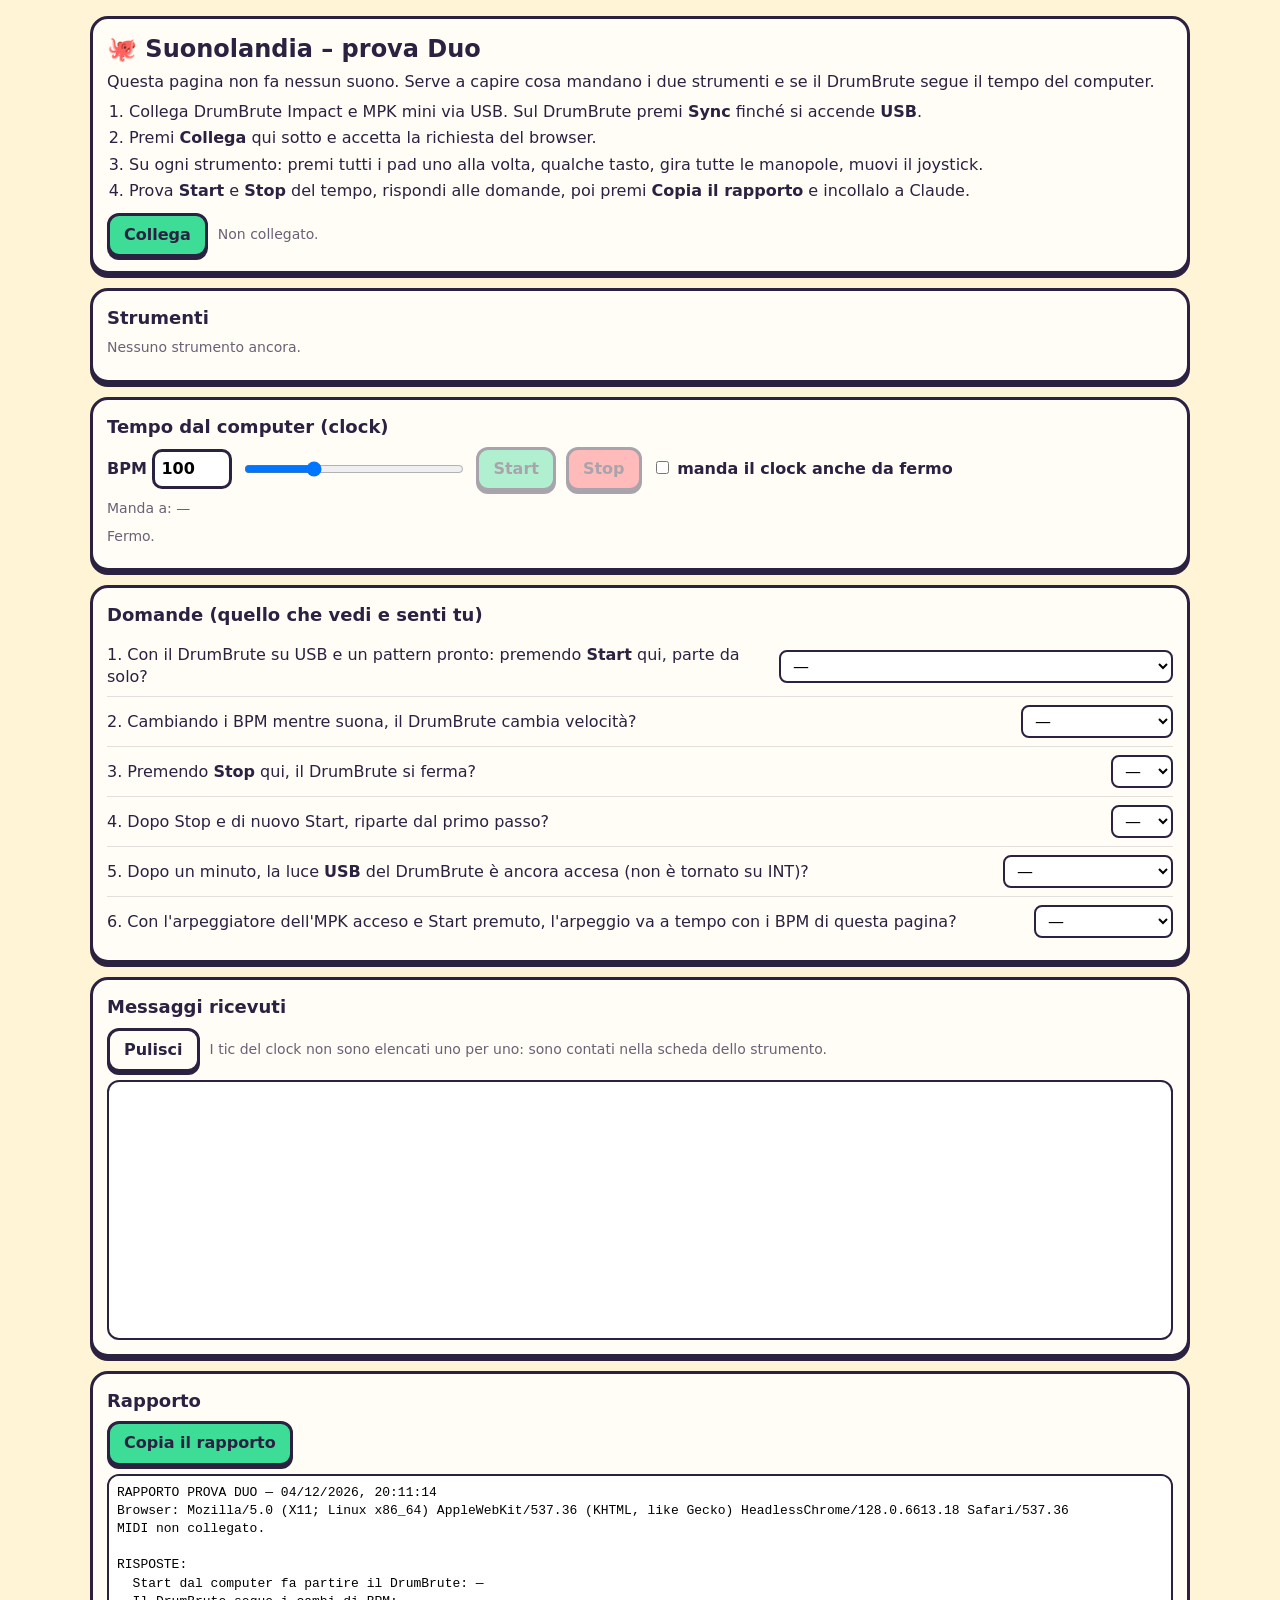
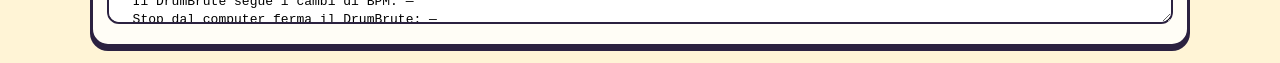
<file: duo-test/index.html>
<!doctype html>
<html lang="it">
<head>
<meta charset="utf-8">
<meta name="viewport" content="width=device-width, initial-scale=1">
<title>Suonolandia – prova Duo</title>
<style>
:root{--bg:#FFF4D6;--ink:#2B2140;--paper:#FFFDF6;--green:#3DDC97;--red:#FF5A5F;--yellow:#FFD23F;--blue:#4D9DE0;--line:#2B214022}
*{box-sizing:border-box}
body{margin:0;padding:16px;background:var(--bg);color:var(--ink);
  font-family:ui-rounded,"Arial Rounded MT Bold","Segoe UI",system-ui,sans-serif;font-size:16px;line-height:1.4}
h1{font-size:24px;margin:0 0 4px} h2{font-size:18px;margin:0 0 8px}
p{margin:0 0 8px} .muted{opacity:.7;font-size:14px}
.wrap{max-width:1100px;margin:0 auto;display:grid;gap:14px}
.card{background:var(--paper);border:3px solid var(--ink);border-radius:18px;padding:14px;box-shadow:0 4px 0 var(--ink)}
button{font:inherit;font-weight:800;color:var(--ink);background:var(--paper);border:3px solid var(--ink);border-radius:12px;
  padding:8px 14px;cursor:pointer;box-shadow:0 3px 0 var(--ink)}
button:active{transform:translateY(2px);box-shadow:0 1px 0 var(--ink)}
button.go{background:var(--green)} button.stop{background:var(--red)} button:disabled{opacity:.4}
.row{display:flex;gap:10px;flex-wrap:wrap;align-items:center}
.devs{display:grid;grid-template-columns:repeat(auto-fit,minmax(300px,1fr));gap:10px}
.dev{border:2px solid var(--ink);border-radius:12px;padding:10px;background:#fff}
.dev h3{margin:0 0 4px;font-size:16px;display:flex;gap:8px;align-items:center}
.dot{width:12px;height:12px;border-radius:50%;background:#bbb;flex:none}
.dot.hit{background:var(--green)}
.tag{display:inline-block;border:2px solid var(--ink);border-radius:8px;padding:0 6px;margin:2px 2px 0 0;font-size:13px;font-weight:700;background:var(--yellow)}
.tag.cc{background:#CDE7FF} .tag.sys{background:#E5D9FF}
dl{display:grid;grid-template-columns:auto 1fr;gap:2px 10px;margin:6px 0 0;font-size:14px} dt{font-weight:800} dd{margin:0}
#log{height:260px;overflow:auto;font:13px/1.5 ui-monospace,Menlo,Consolas,monospace;background:#fff;border:2px solid var(--ink);border-radius:12px;padding:8px;white-space:pre}
input[type=number]{font:inherit;width:80px;padding:6px;border:3px solid var(--ink);border-radius:10px}
input[type=range]{width:220px}
label{font-weight:700}
.q{display:grid;grid-template-columns:1fr auto;gap:6px 12px;align-items:center;border-top:1px solid var(--line);padding:8px 0}
.q:first-of-type{border-top:0}
.q select{font:inherit;padding:4px 8px;border:2px solid var(--ink);border-radius:8px;background:#fff}
textarea{width:100%;height:150px;font:13px/1.4 ui-monospace,Menlo,Consolas,monospace;border:2px solid var(--ink);border-radius:12px;padding:8px}
ol{margin:0;padding-left:22px} li{margin-bottom:4px}
</style>
</head>
<body>
<div class="wrap">

<div class="card">
  <h1>🐙 Suonolandia – prova Duo</h1>
  <p>Questa pagina non fa nessun suono. Serve a capire cosa mandano i due strumenti e se il DrumBrute segue il tempo del computer.</p>
  <ol>
    <li>Collega DrumBrute Impact e MPK mini via USB. Sul DrumBrute premi <b>Sync</b> finché si accende <b>USB</b>.</li>
    <li>Premi <b>Collega</b> qui sotto e accetta la richiesta del browser.</li>
    <li>Su ogni strumento: premi tutti i pad uno alla volta, qualche tasto, gira tutte le manopole, muovi il joystick.</li>
    <li>Prova <b>Start</b> e <b>Stop</b> del tempo, rispondi alle domande, poi premi <b>Copia il rapporto</b> e incollalo a Claude.</li>
  </ol>
  <div class="row" style="margin-top:10px">
    <button id="connect" class="go">Collega</button>
    <span id="status" class="muted">Non collegato.</span>
  </div>
</div>

<div class="card">
  <h2>Strumenti</h2>
  <div id="devs" class="devs"><p class="muted">Nessuno strumento ancora.</p></div>
</div>

<div class="card">
  <h2>Tempo dal computer (clock)</h2>
  <div class="row">
    <label>BPM <input type="number" id="bpm" min="40" max="240" value="100"></label>
    <input type="range" id="bpmR" min="40" max="240" value="100" aria-label="BPM">
    <button id="start" class="go" disabled>Start</button>
    <button id="stop" class="stop" disabled>Stop</button>
    <label><input type="checkbox" id="always"> manda il clock anche da fermo</label>
  </div>
  <p class="muted" style="margin-top:8px">Manda a: <span id="outs">—</span></p>
  <p class="muted" id="clockInfo">Fermo.</p>
</div>

<div class="card">
  <h2>Domande (quello che vedi e senti tu)</h2>
  <div class="q"><span>1. Con il DrumBrute su USB e un pattern pronto: premendo <b>Start</b> qui, parte da solo?</span>
    <select data-q="Start dal computer fa partire il DrumBrute"><option>—</option><option>Sì</option><option>No</option><option>Solo dopo aver premuto Play sul DrumBrute</option></select></div>
  <div class="q"><span>2. Cambiando i BPM mentre suona, il DrumBrute cambia velocità?</span>
    <select data-q="Il DrumBrute segue i cambi di BPM"><option>—</option><option>Sì, subito</option><option>Sì, con ritardo</option><option>No</option></select></div>
  <div class="q"><span>3. Premendo <b>Stop</b> qui, il DrumBrute si ferma?</span>
    <select data-q="Stop dal computer ferma il DrumBrute"><option>—</option><option>Sì</option><option>No</option></select></div>
  <div class="q"><span>4. Dopo Stop e di nuovo Start, riparte dal primo passo?</span>
    <select data-q="Riparte dal primo passo"><option>—</option><option>Sì</option><option>No</option></select></div>
  <div class="q"><span>5. Dopo un minuto, la luce <b>USB</b> del DrumBrute è ancora accesa (non è tornato su INT)?</span>
    <select data-q="Resta su USB"><option>—</option><option>Sì</option><option>No, torna su INT</option></select></div>
  <div class="q"><span>6. Con l'arpeggiatore dell'MPK acceso e Start premuto, l'arpeggio va a tempo con i BPM di questa pagina?</span>
    <select data-q="Arpeggiatore MPK segue il clock"><option>—</option><option>Sì</option><option>No</option><option>Non provato</option></select></div>
</div>

<div class="card">
  <h2>Messaggi ricevuti</h2>
  <div class="row" style="margin-bottom:8px"><button id="clearLog">Pulisci</button><span class="muted">I tic del clock non sono elencati uno per uno: sono contati nella scheda dello strumento.</span></div>
  <div id="log"></div>
</div>

<div class="card">
  <h2>Rapporto</h2>
  <div class="row" style="margin-bottom:8px"><button id="copy" class="go">Copia il rapporto</button><span id="copied" class="muted"></span></div>
  <textarea id="report" readonly></textarea>
</div>

</div>
<script>
'use strict';
const $=s=>document.querySelector(s);
const NOTE=['C','C#','D','D#','E','F','F#','G','G#','A','A#','B'];
const noteName=n=>NOTE[n%12]+(Math.floor(n/12)-1);
let access=null;
const devs=new Map();   // id ingresso -> statistiche
const outOn=new Map();  // id uscita -> true/false
const logLines=[];

function stat(input){
  if(!devs.has(input.id))devs.set(input.id,{name:input.name,maker:input.manufacturer||'',notes:new Map(),ccs:new Map(),
    bend:null,prog:new Set(),other:new Set(),ticks:0,tickTimes:[],bpm:null,transport:[],count:0,lastHit:0});
  return devs.get(input.id);
}
function log(dev,text){
  const t=new Date().toLocaleTimeString('it-IT',{hour12:false})+'.'+String(Date.now()%1000).padStart(3,'0');
  logLines.push(t+'  '+dev.padEnd(26).slice(0,26)+'  '+text);
  if(logLines.length>400)logLines.shift();
  const el=$('#log');el.textContent=logLines.join('\n');el.scrollTop=el.scrollHeight;
}
function onMsg(e){
  const s=stat(e.target),d=e.data,st=d[0];s.count++;s.lastHit=performance.now();
  if(st>=0xF0){
    if(st===0xF8){s.ticks++;s.tickTimes.push(e.timeStamp);if(s.tickTimes.length>49)s.tickTimes.shift();
      if(s.tickTimes.length>24){const span=s.tickTimes[s.tickTimes.length-1]-s.tickTimes[0];s.bpm=Math.round(60000/(span/(s.tickTimes.length-1)*24)*10)/10}
      return}
    const names={0xFA:'Start',0xFB:'Continue',0xFC:'Stop',0xFE:'Active sensing',0xF2:'Song position',0xF0:'SysEx'};
    const n=names[st]||('Sistema 0x'+st.toString(16));
    if(st===0xFE){s.other.add(n);return}
    s.transport.push(n);if(s.transport.length>8)s.transport.shift();
    log(s.name,n);render();return;
  }
  const cmd=st&0xF0,ch=(st&0x0F)+1;
  if(cmd===0x90&&d[2]>0){
    const k=ch+':'+d[1];const r=s.notes.get(k)||{ch,n:d[1],hits:0,minV:127,maxV:0};
    r.hits++;r.minV=Math.min(r.minV,d[2]);r.maxV=Math.max(r.maxV,d[2]);s.notes.set(k,r);
    log(s.name,`Nota ON   can ${ch}  nota ${d[1]} (${noteName(d[1])})  forza ${d[2]}`);
  }else if(cmd===0x80||cmd===0x90){
    log(s.name,`Nota OFF  can ${ch}  nota ${d[1]} (${noteName(d[1])})`);
  }else if(cmd===0xB0){
    const k=ch+':'+d[1];const r=s.ccs.get(k)||{ch,n:d[1],min:127,max:0,last:0,logged:0};
    r.min=Math.min(r.min,d[2]);r.max=Math.max(r.max,d[2]);r.last=d[2];s.ccs.set(k,r);
    if(performance.now()-r.logged>150){r.logged=performance.now();log(s.name,`Controllo  can ${ch}  CC ${d[1]}  valore ${d[2]}`)}
  }else if(cmd===0xE0){
    const v=((d[2]<<7)|d[1])-8192;const b=s.bend||{ch,min:0,max:0,logged:0};
    b.min=Math.min(b.min,v);b.max=Math.max(b.max,v);b.ch=ch;s.bend=b;
    if(performance.now()-b.logged>150){b.logged=performance.now();log(s.name,`Pitch bend  can ${ch}  ${v}`)}
  }else if(cmd===0xC0){s.prog.add(ch+':'+d[1]);log(s.name,`Program change  can ${ch}  ${d[1]}`)}
  else if(cmd===0xD0||cmd===0xA0){s.other.add('Aftertouch can '+ch)}
  else log(s.name,'Altro: '+[...d].map(x=>x.toString(16)).join(' '));
  render();
}

function render(){
  const box=$('#devs');
  if(!access){return}
  const ins=[...access.inputs.values()],outs=[...access.outputs.values()];
  $('#status').textContent=`${ins.length} ingressi, ${outs.length} uscite.`;
  box.innerHTML=ins.length?'':'<p class="muted">Nessuno strumento trovato. Controlla il cavo USB e che nessun altro programma musicale sia aperto.</p>';
  ins.forEach(i=>{
    const s=stat(i),d=document.createElement('div');d.className='dev';
    const notes=[...s.notes.values()].sort((a,b)=>a.ch-b.ch||a.n-b.n);
    const ccs=[...s.ccs.values()].sort((a,b)=>a.ch-b.ch||a.n-b.n);
    d.innerHTML=`<h3><span class="dot ${performance.now()-s.lastHit<300?'hit':''}"></span>${esc(i.name)}</h3>
      <div class="muted">${esc(i.manufacturer||'—')} · ${i.state} · ${s.count} messaggi</div>
      <dl>
        <dt>Note</dt><dd>${notes.map(r=>`<span class="tag">can ${r.ch} · ${r.n} ${noteName(r.n)} ×${r.hits}</span>`).join('')||'—'}</dd>
        <dt>Manopole</dt><dd>${ccs.map(r=>`<span class="tag cc">can ${r.ch} · CC ${r.n} (${r.min}–${r.max})</span>`).join('')||'—'}</dd>
        <dt>Joystick</dt><dd>${s.bend?`<span class="tag cc">pitch bend can ${s.bend.ch} (${s.bend.min}…${s.bend.max})</span>`:'—'}</dd>
        <dt>Clock</dt><dd>${s.ticks?`${s.ticks} tic · ${s.bpm?s.bpm+' BPM':'…'}`:'nessuno'} ${s.transport.map(t=>`<span class="tag sys">${t}</span>`).join('')}</dd>
        <dt>Altro</dt><dd>${[...s.prog].map(p=>`<span class="tag sys">prog ${p}</span>`).join('')}${[...s.other].map(p=>`<span class="tag sys">${p}</span>`).join('')||(s.prog.size?'':'—')}</dd>
      </dl>`;
    box.append(d);
  });
  const o=$('#outs');o.innerHTML='';
  if(!outs.length)o.textContent='nessuna uscita';
  outs.forEach(out=>{
    if(!outOn.has(out.id))outOn.set(out.id,true);
    const l=document.createElement('label');l.style.marginRight='12px';
    const c=document.createElement('input');c.type='checkbox';c.checked=outOn.get(out.id);c.onchange=()=>outOn.set(out.id,c.checked);
    l.append(c,' '+out.name);o.append(l);
  });
  $('#start').disabled=$('#stop').disabled=!outs.length;
  buildReport();
}
const esc=s=>String(s).replace(/[&<>]/g,c=>({'&':'&amp;','<':'&lt;','>':'&gt;'}[c]));

/* ---------- clock ---------- */
let running=false,nextTick=0,clockTimer=null,sentTicks=0;
const bpm=()=>Math.min(240,Math.max(40,+$('#bpm').value||100));
const targets=()=>access?[...access.outputs.values()].filter(o=>outOn.get(o.id)):[];
function pump(){
  const ahead=performance.now()+120,iv=60000/bpm()/24;
  if(nextTick<performance.now()-200)nextTick=performance.now()+10;
  while(nextTick<ahead){targets().forEach(o=>{try{o.send([0xF8],nextTick)}catch(e){}});nextTick+=iv;sentTicks++}
  $('#clockInfo').textContent=(running?'In marcia':'Solo clock')+` · ${bpm()} BPM · ${sentTicks} tic mandati`;
}
function ensurePump(){if(!clockTimer){nextTick=performance.now()+20;clockTimer=setInterval(pump,25)}}
function stopPump(){clearInterval(clockTimer);clockTimer=null}
$('#start').onclick=()=>{
  if(running)return;running=true;sentTicks=0;
  if(!clockTimer){
    const t=performance.now()+30;targets().forEach(o=>o.send([0xFA],t));
    nextTick=t+1;clockTimer=setInterval(pump,25);pump();
  }else{targets().forEach(o=>o.send([0xFA],nextTick-1))}
  log('→ computer','Start mandato a: '+(targets().map(o=>o.name).join(', ')||'nessuno'));
};
$('#stop').onclick=()=>{
  targets().forEach(o=>o.send([0xFC]));running=false;
  if(!$('#always').checked)stopPump();
  $('#clockInfo').textContent='Fermo.';log('→ computer','Stop mandato');
};
$('#always').onchange=e=>{if(e.target.checked)ensurePump();else if(!running)stopPump()};
$('#bpm').oninput=()=>{$('#bpmR').value=bpm()};
$('#bpmR').oninput=e=>{$('#bpm').value=e.target.value};

/* ---------- rapporto ---------- */
function buildReport(){
  const L=[];
  L.push('RAPPORTO PROVA DUO — '+new Date().toLocaleString('it-IT'));
  L.push('Browser: '+navigator.userAgent);
  if(access){
    L.push('','USCITE: '+([...access.outputs.values()].map(o=>o.name+' ['+(o.manufacturer||'?')+']').join(' | ')||'nessuna'));
    access.inputs.forEach(i=>{
      const s=stat(i);
      L.push('','INGRESSO: '+i.name+' ['+(i.manufacturer||'?')+'] '+i.state+' — '+s.count+' messaggi');
      const notes=[...s.notes.values()].sort((a,b)=>a.ch-b.ch||a.n-b.n);
      L.push('  Note: '+(notes.map(r=>`can${r.ch}:${r.n}(${noteName(r.n)}) x${r.hits} forza ${r.minV}-${r.maxV}`).join(', ')||'nessuna'));
      const ccs=[...s.ccs.values()].sort((a,b)=>a.ch-b.ch||a.n-b.n);
      L.push('  CC: '+(ccs.map(r=>`can${r.ch}:CC${r.n} ${r.min}-${r.max}`).join(', ')||'nessuno'));
      L.push('  Pitch bend: '+(s.bend?`can${s.bend.ch} ${s.bend.min}…${s.bend.max}`:'no'));
      L.push('  Clock ricevuto: '+(s.ticks?`${s.ticks} tic, ~${s.bpm||'?'} BPM`:'no')+' · trasporto: '+(s.transport.join(', ')||'niente'));
      L.push('  Program change: '+([...s.prog].join(', ')||'no')+' · altro: '+([...s.other].join(', ')||'no'));
    });
  }else L.push('MIDI non collegato.');
  L.push('','RISPOSTE:');
  document.querySelectorAll('[data-q]').forEach(q=>L.push('  '+q.dataset.q+': '+q.value));
  L.push('','AUDIO (dichiarato dal browser): '+audioInfo);
  $('#report').value=L.join('\n');
}
let audioInfo='non misurato';
function measureAudio(){
  try{
    const c=new (window.AudioContext||window.webkitAudioContext)({latencyHint:'interactive'});
    const ms=x=>x==null?'?':Math.round(x*1000)+' ms';
    audioInfo=`base ${ms(c.baseLatency)}, uscita ${ms(c.outputLatency)}, ${c.sampleRate} Hz`;
    c.close();
  }catch(e){audioInfo='non disponibile'}
}
document.querySelectorAll('[data-q]').forEach(q=>q.onchange=buildReport);
$('#copy').onclick=async()=>{
  buildReport();const t=$('#report');
  try{await navigator.clipboard.writeText(t.value);$('#copied').textContent='Copiato ✔'}
  catch(e){t.select();document.execCommand('copy');$('#copied').textContent='Copiato ✔ (o seleziona e copia a mano)'}
};
$('#clearLog').onclick=()=>{logLines.length=0;$('#log').textContent=''};

/* ---------- collegamento ---------- */
$('#connect').onclick=async()=>{
  if(!navigator.requestMIDIAccess){$('#status').textContent='Questo browser non supporta il MIDI: usa Chrome o Edge.';return}
  try{
    access=await navigator.requestMIDIAccess({sysex:false});
    const bind=()=>{access.inputs.forEach(i=>{i.onmidimessage=onMsg});render()};
    bind();access.onstatechange=bind;measureAudio();render();
    setInterval(()=>{if(access)render()},1000);
  }catch(e){$('#status').textContent='Permesso MIDI negato. Concedilo dal lucchetto accanto all’indirizzo e riprova.'}
};
buildReport();
</script>
</body>
</html>
</file>
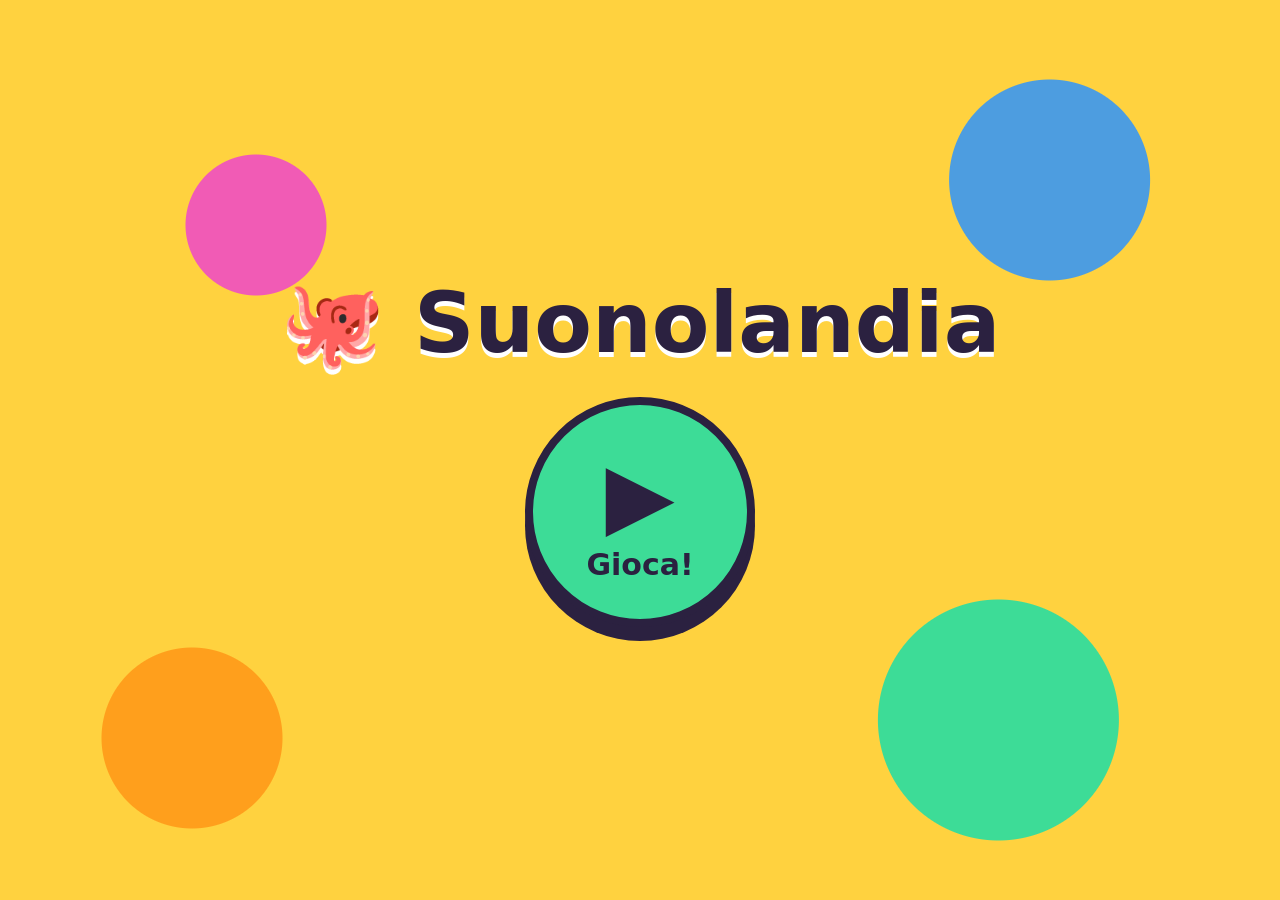
<file: v2/index.html>
<!doctype html>
<html lang="it">
<head>
<meta charset="utf-8">
<meta name="viewport" content="width=device-width, initial-scale=1">
<title>Suonolandia 2</title>
<link rel="stylesheet" href="style.css">
<link rel="manifest" href="manifest.json">
<link rel="icon" href="icon.svg" type="image/svg+xml">
<meta name="theme-color" content="#FFD23F">
</head>
<body>

<div id="start">
  <p class="title">🐙 Suonolandia</p>
  <button id="startBtn" aria-label="Gioca">▶️<small>Gioca!</small></button>
</div>

<header>
  <div class="logo"><span id="mascot" aria-hidden="true">🐙</span><h1 id="title">Suonolandia</h1>
    <button id="gear" class="btn sec" aria-label="Angolo dei grandi (tieni premuto)" title="Per i grandi: tieni premuto">⚙️</button>
    <button id="fs" class="btn sec" aria-label="Schermo intero" title="Schermo intero">⤢</button>
  </div>
  <div id="midi" role="status"></div>
  <div class="group">
    <button id="play" class="btn" aria-label="Suona" title="Suona / Ferma (barra spaziatrice)">▶️</button>
    <label class="tempo" title="Lento / Veloce">🐢<input type="range" id="tempo" min="60" max="160" step="1" aria-label="Velocità">🐇</label>
  </div>
  <button id="undo" class="btn sec" title="Torna indietro" disabled>↩️<small>Indietro</small></button>
</header>

<div id="app">
  <nav id="rooms" aria-label="Stanze">
    <button class="roomBtn" data-room="ritmo" style="--c:#FFD23F" aria-label="Stanza del ritmo" title="Ritmo">🥁</button>
    <button class="roomBtn" data-room="voce" style="--c:#C9A7F5" aria-label="Stanza della voce" title="Voce">🎤</button>
    <button class="roomBtn" data-room="tastiera" style="--c:#8CC8F2" aria-label="Stanza della tastiera" title="Tastiera">🎹</button>
    <button class="roomBtn" data-room="canzoni" style="--c:#8FE3B9" aria-label="Le mie canzoni" title="Le mie canzoni">📚</button>
  </nav>

  <main>
    <section class="room" id="room-ritmo" aria-label="Ritmo">
      <div id="grid"></div>
      <aside class="tools">
        <div class="dice">
          <button id="diceB" class="btn" aria-label="Dado grande: tutto nuovo" title="Dado grande: tutto nuovo">🎲</button>
          <button id="diceS" class="btn sec" aria-label="Dado piccolo: cambia un pochino" title="Dado piccolo: cambia un pochino">🎲</button>
        </div>
        <button id="listen" class="btn sec tog" aria-pressed="false" title="Ascolta: la canzone continua a cambiare da sola">🎧<small>Ascolta</small></button>
        <button id="steps" class="btn sec" title="Canzone corta o lunga">🐛<small>Corto</small></button>
        <button id="clear" class="btn sec" title="Cancella il ritmo">🧽<small>Pulisci</small></button>
      </aside>
    </section>

    <section class="room" id="room-voce" aria-label="La mia voce">
      <div class="recwrap">
        <button id="rec" aria-label="Registra la voce">🎤</button>
        <div id="hint" role="status">Premi e canta!</div>
      </div>
      <div id="clips"></div>
    </section>

    <section class="room" id="room-tastiera" aria-label="Tastiera">
      <div class="kbtop">
        <div id="sounds" style="display:contents"></div>
        <span class="spacer"></span>
        <button id="write" class="btn tog" aria-pressed="false" title="Scrivi nella riga 🎵 le note che suoni">✏️<small>Scrivi</small></button>
        <button id="echo" class="btn sec tog" aria-pressed="false" title="Eco">📣<small>Eco</small></button>
        <button id="slide" class="btn sec tog" aria-pressed="false" title="Scivolo: le note scivolano una nell'altra">🛝<small>Scivolo</small></button>
        <button id="magic" class="btn sec tog" aria-pressed="false" title="Magia: tieni premuta la bacchetta per accenderla. Ogni nota va sul tasto che brilla più vicino. Un tocco la spegne.">🪄<small>Magia</small></button>
      </div>
      <div class="stripwrap"><span class="stripIcon" aria-hidden="true">🎵</span><div id="strip"></div></div>
      <div id="keys"></div>
    </section>
    <section class="room" id="room-canzoni" aria-label="Le mie canzoni">
      <div id="shelf"></div>
    </section>
  </main>
</div>

<dialog id="parent" aria-labelledby="pTitle">
  <div class="phead"><h2 id="pTitle">Angolo dei grandi</h2><button id="pClose" class="pbtn">Chiudi</button></div>

  <h3>Volume massimo</h3>
  <input type="range" id="pVol" min="10" max="100" step="5" aria-label="Volume massimo">

  <h3>Questa canzone</h3>
  <div class="prow">
    <button id="pWav" class="pbtn">Registra 4 giri in un file audio (.wav)</button>
    <button id="pExport" class="pbtn">Esporta la canzone</button>
    <button id="pImport" class="pbtn">Importa una canzone</button>
    <input type="file" id="pFile" accept=".suonolandia,application/json" hidden>
  </div>
  <p class="muted">“Esporta” salva ritmo, melodia e registrazioni in un file, per portarli su un altro computer. Le canzoni si salvano già da sole nello scaffale 📚 di questo browser.</p>
  <p class="muted" id="pMsg" role="status"></p>

  <h3>Strumenti MIDI (Duo)</h3>
  <div id="pDevices"></div>
  <label class="prow"><input type="checkbox" id="pClock"> Manda il tempo agli strumenti (clock, Start e Stop)</label>
  <p class="muted" id="pOuts"></p>
  <label class="prow">Anticipa o ritarda il tempo mandato
    <input type="range" id="pNudge" min="-150" max="150" step="5" aria-label="Correzione del tempo in millisecondi"> <b id="pNudgeVal"></b></label>
  <p class="muted">Se la drum machine suona in ritardo rispetto al computer, sposta verso sinistra; se è in anticipo, verso destra. Sul DrumBrute premi Sync finché si accende USB.</p>
</dialog>

<script type="module" src="js/main.js"></script>
</body>
</html>
</file>
<file: v2/style.css>
:root{
  --bg:#FFF4D6; --ink:#2B2140; --paper:#FFFDF6;
  --red:#FF5A5F; --orange:#FF9F1C; --yellow:#FFD23F; --green:#3DDC97;
  --teal:#2EC4B6; --blue:#4D9DE0; --purple:#9B5DE5; --pink:#F15BB5;
}
*{box-sizing:border-box;-webkit-tap-highlight-color:transparent}
html{height:100%}
html,body{overscroll-behavior:none}
body{
  margin:0;height:100dvh;min-height:600px;display:flex;flex-direction:column;
  font-family:ui-rounded,"Arial Rounded MT Bold","Nunito","Baloo 2",system-ui,sans-serif;
  color:var(--ink);background:var(--bg);
  background-image:
    radial-gradient(circle at 8% 12%,#FFD23F55 0 90px,transparent 91px),
    radial-gradient(circle at 94% 30%,#F15BB544 0 130px,transparent 131px),
    radial-gradient(circle at 30% 96%,#4D9DE044 0 150px,transparent 151px),
    radial-gradient(circle at 75% 85%,#3DDC9744 0 80px,transparent 81px);
  background-attachment:fixed;
  user-select:none;-webkit-user-select:none;touch-action:pan-y;
  padding:10px 14px 14px;
}
body.touch kbd{display:none}
button{font:inherit;color:inherit;border:0;cursor:pointer;padding:0;background:none}
button:disabled{opacity:.3;cursor:default}
.btn{
  display:inline-flex;flex-direction:column;align-items:center;justify-content:center;gap:2px;
  min-width:68px;height:68px;padding:0 12px;border-radius:22px;
  background:var(--paper);border:4px solid var(--ink);
  box-shadow:0 5px 0 var(--ink);font-size:30px;line-height:1;
  transition:transform .06s,box-shadow .06s;
}
.btn small{font-size:14px;font-weight:800;letter-spacing:.01em}
.btn:not(:disabled):active{transform:translateY(4px);box-shadow:0 1px 0 var(--ink)}
.btn.sec{min-width:64px;height:64px;border-width:3px;border-radius:18px;font-size:26px;box-shadow:0 3px 0 var(--ink)}
.btn.sec small{font-size:13px}
.btn:focus-visible,.cell:focus-visible,.key:focus-visible,.rowbtn:focus-visible,.roomBtn:focus-visible{outline:4px dashed var(--purple);outline-offset:3px}

/* tieni premuto */
.holding{background-image:linear-gradient(to top,var(--red) 50%,transparent 50%)!important;
  background-size:100% 200%!important;animation:fill var(--hold,700ms) linear forwards}
@keyframes fill{from{background-position:0 0}to{background-position:0 100%}}
#gear,.clip .del,.song .del,.rowbtn{touch-action:none}

/* ---------- comandi comuni ---------- */
header{display:flex;align-items:center;gap:12px;flex-wrap:wrap;margin-bottom:10px}
.logo{display:flex;align-items:center;gap:6px;margin-right:auto}
#mascot{font-size:36px;display:inline-block}
h1{margin:0;font-size:24px}
h1 span:nth-child(6n+1){color:var(--red)} h1 span:nth-child(6n+2){color:#E07F00}
h1 span:nth-child(6n+3){color:#1FA870} h1 span:nth-child(6n+4){color:var(--blue)}
h1 span:nth-child(6n+5){color:var(--purple)} h1 span:nth-child(6n+6){color:var(--pink)}
.group{display:flex;align-items:center;gap:10px}
#play{min-width:120px;height:88px;font-size:44px;background:var(--green);border-radius:30px;border-width:5px;box-shadow:0 7px 0 var(--ink)}
#play.on{background:var(--red)}
.tempo{display:flex;align-items:center;gap:6px;font-size:30px;background:var(--paper);
  border:4px solid var(--ink);border-radius:22px;padding:6px 12px;box-shadow:0 5px 0 var(--ink);height:68px}
input[type=range]{-webkit-appearance:none;appearance:none;width:clamp(90px,14vw,200px);height:14px;border-radius:9px;
  background:linear-gradient(90deg,var(--green),var(--yellow),var(--red));border:3px solid var(--ink);outline:none}
input[type=range]::-webkit-slider-thumb{-webkit-appearance:none;width:36px;height:36px;border-radius:50%;
  background:var(--paper);border:4px solid var(--ink);cursor:grab}
input[type=range]::-moz-range-thumb{width:30px;height:30px;border-radius:50%;background:var(--paper);border:4px solid var(--ink)}
#midi{display:none;font-size:14px;font-weight:800;background:var(--green);border:3px solid var(--ink);
  border-radius:999px;padding:6px 12px}
#midi.on{display:block}
#gear,#fs{min-width:48px;height:48px;font-size:20px;border-radius:14px;opacity:.75;gap:0}
#fs{font-size:24px;font-weight:900}
#gear.recording{background:var(--red);opacity:1;animation:pulse 1s infinite}

/* ---------- stanze ---------- */
#app{flex:1;min-height:0;display:flex;gap:12px}
#rooms{display:flex;flex-direction:column;gap:14px;justify-content:center}
.roomBtn{width:86px;height:86px;border-radius:26px;font-size:42px;line-height:1;border:4px solid var(--ink);
  background:var(--c);box-shadow:0 5px 0 var(--ink);filter:saturate(.55);opacity:.7;
  transition:transform .08s,box-shadow .08s,opacity .1s}
.roomBtn:active{transform:translateY(4px);box-shadow:0 1px 0 var(--ink)}
.roomBtn.on{opacity:1;filter:none;transform:translateX(6px) scale(1.08);box-shadow:0 5px 0 var(--ink),0 0 0 5px var(--paper)}
main{flex:1;min-width:0;min-height:0;display:flex}
.room{display:none;flex:1;min-width:0;min-height:0;background:var(--paper);border:4px solid var(--ink);
  border-radius:26px;padding:14px;box-shadow:0 5px 0 var(--ink)}
.room.on{display:flex}
#room-ritmo{background:#FFF8E6;gap:14px}
#room-voce{background:#F6EEFF;flex-direction:column}
#room-tastiera{background:#EAF7FF;flex-direction:column}
.tools{display:flex;flex-direction:column;gap:14px;justify-content:center}

.dice{display:flex;flex-direction:column;align-items:center;gap:8px}
#diceB{width:84px;height:84px;min-width:0;font-size:50px;background:var(--yellow);border-radius:24px}
#diceS{width:54px;height:54px;min-width:0;font-size:26px;background:#FFF1B8;border-radius:16px}

/* ---------- griglia ---------- */
.rowhead{position:relative;display:flex;min-width:0}
.rowhead .rowbtn{flex:1;min-width:0}
.zz{position:absolute;left:-9px;top:-9px;width:30px;height:30px;border-radius:50%;border:2px solid var(--ink);
  background:var(--paper);font-size:15px;line-height:1;opacity:.75;z-index:1}
.rowhead.sleep .zz{opacity:1;background:#BFE0FF;transform:scale(1.15)}
.rowhead.sleep .rowbtn{background-color:color-mix(in srgb,var(--c) 35%,#cfd3e6)}
.cell.asleep{opacity:.6}
#grid{flex:1;min-width:0;min-height:0;display:grid;grid-template-rows:repeat(7,minmax(30px,1fr));gap:8px}
#grid.long{gap:6px 5px}
.rowbtn{position:relative;border-radius:18px;border:4px solid var(--ink);
  background-color:var(--c);font-size:28px;line-height:1;box-shadow:0 3px 0 var(--ink);
  transition:transform .06s,box-shadow .06s}
.rowbtn:active{transform:translateY(3px);box-shadow:0 0 0 var(--ink)}
.rowbtn kbd,.key kbd{font:inherit;font-size:12px;font-weight:800;background:var(--paper);border:2px solid var(--ink);
  border-radius:7px;padding:0 5px;min-width:22px;text-align:center}
.rowbtn kbd{position:absolute;right:-7px;bottom:-6px;min-width:18px;padding:0 3px;font-size:11px}
.cell{position:relative;border-radius:16px;border:3px solid var(--ink);min-width:0;
  background:color-mix(in srgb,var(--c) 30%,white);font-size:15px;font-weight:800;color:var(--ink);
  transition:transform .08s}
.long .cell{border-radius:12px;font-size:13px}
.cell::before{content:"";position:absolute;left:50%;top:50%;width:8px;height:8px;margin:-4px;border-radius:50%;
  background:var(--c);filter:brightness(.8)}
.cell.on::before,.cell.cursor::before{display:none}
.cell.g{margin-left:8px}
.long .cell.g{margin-left:6px}
.cell.on{background:var(--c);box-shadow:inset 0 -6px 0 #0002,inset 0 5px 0 #fff5}
.cell.now{transform:scale(1.08);border-width:5px}
.cell.on.now{animation:pop .22s}
.writing .cell.mel{box-shadow:0 0 0 3px var(--pink)}
.writing .cell.mel.on{box-shadow:0 0 0 3px var(--pink),inset 0 -6px 0 #0002}
.cell.cursor{border-color:var(--red);border-width:5px;animation:pulse .7s infinite;z-index:1}
@keyframes pop{0%{transform:scale(1.35) rotate(-4deg)}100%{transform:scale(1.08)}}
@keyframes pulse{50%{transform:scale(1.1)}}
@keyframes wiggle{20%{transform:rotate(-10deg) scale(1.1)}60%{transform:rotate(10deg) scale(1.1)}}
.wiggle{animation:wiggle .4s}

/* ---------- voce ---------- */
.recwrap{display:flex;align-items:center;gap:18px;margin-bottom:14px}
#rec{width:130px;height:130px;border-radius:50%;flex:none;font-size:62px;border:6px solid var(--ink);
  background:var(--red);box-shadow:0 8px 0 var(--ink);transition:transform .06s,box-shadow .06s}
#rec:active{transform:translateY(6px);box-shadow:0 2px 0 var(--ink)}
#rec.recording{animation:pulse .8s infinite;
  background:conic-gradient(var(--yellow) calc(var(--p,0)*1turn),var(--red) 0)}
#hint{font-size:30px;font-weight:800;line-height:1.2}
#clips{flex:1;min-height:0;overflow-y:auto;display:grid;grid-template-columns:repeat(auto-fill,minmax(230px,1fr));
  gap:12px;align-content:start;padding:4px}
.clip{border:4px solid var(--ink);border-radius:22px;padding:8px;background:color-mix(in srgb,var(--c) 22%,white);
  display:flex;flex-direction:column;gap:8px}
.clip.active{background:color-mix(in srgb,var(--c) 60%,white);box-shadow:0 0 0 4px var(--yellow)}
.clip .top{display:flex;gap:8px}
.clip .go{flex:1;height:72px;border-radius:18px;background:var(--c);border:4px solid var(--ink);font-size:40px;
  box-shadow:0 4px 0 var(--ink);transition:transform .06s,box-shadow .06s}
.clip .go:active{transform:translateY(3px);box-shadow:0 1px 0 var(--ink)}
.clip.playing .go{animation:pulse .35s infinite}
.clip .del{width:56px;height:72px;border-radius:18px;background-color:var(--paper);border:3px solid var(--ink);font-size:24px}
.clip .fx{display:flex;gap:6px}
.clip .fx button{flex:1;height:52px;border-radius:14px;border:3px solid var(--ink);background:var(--paper);font-size:28px;line-height:1}
.clip .fx button.sel{background:var(--yellow);box-shadow:inset 0 -4px 0 #0002}
.empty{grid-column:1/-1;text-align:center;font-size:64px;padding:20px 0;filter:grayscale(1);opacity:.5}

/* ---------- tastiera ---------- */
.kbtop{display:flex;gap:10px;flex-wrap:wrap;align-items:center;margin-bottom:10px}
.snd{min-width:92px;height:72px;font-size:30px}
.snd.sel{background:var(--yellow);transform:translateY(-3px) scale(1.06)}
.snd.off{filter:grayscale(1);opacity:.55}
.tog.sel{background:var(--pink)}
#write.sel{animation:pulse .8s infinite}
.spacer{flex:1}
.stripwrap{display:flex;align-items:center;gap:8px;margin-bottom:10px}
.stripIcon{font-size:28px;width:40px;text-align:center}
#strip{flex:1;min-width:0;display:grid;gap:6px;height:52px}
#keys{--gap:6px;--w:calc((100% - 9*var(--gap))/10);--bw:5.4%;
  position:relative;display:flex;gap:var(--gap);flex:1;min-height:120px;max-height:340px;margin-top:auto;touch-action:none}
.key{flex:1;border:4px solid var(--ink);border-radius:10px 10px 22px 22px;background:var(--c);
  display:flex;flex-direction:column;justify-content:flex-end;align-items:center;gap:4px;padding-bottom:10px;
  box-shadow:inset 0 -12px 0 #0002;font-weight:800;font-size:clamp(14px,1.8vw,22px);transition:transform .05s}
.key.down{transform:translateY(6px) scaleY(.97);box-shadow:inset 0 -3px 0 #0002;filter:brightness(1.15) saturate(1.3)}
.key.black{position:absolute;top:0;width:var(--bw);height:56%;flex:none;background:var(--ink);
  left:calc(var(--w)*var(--i) + var(--gap)*(var(--i) - .5) - var(--bw)/2);
  border-radius:8px 8px 16px 16px;padding-bottom:6px;box-shadow:inset 0 -10px 0 var(--c);z-index:2;font-size:0}
.key.black.down{background:var(--c)}
/* i tasti buoni per la canzone brillano; gli altri restano un po' più spenti ma suonano lo stesso */
.key{position:relative}
.key.black{position:absolute}
.key:not(.glow):not(.down){filter:saturate(.55) brightness(.93)}
.key.glow:not(.down){animation:glow 2.4s ease-in-out infinite}
@keyframes glow{50%{filter:brightness(1.2) saturate(1.15)}}
.key.home::after{content:"⭐";position:absolute;top:8px;left:0;right:0;text-align:center;font-size:20px}
.key.black.home::after{top:4px;font-size:14px}
#keys.magic .key:not(.glow){opacity:.4}
.spark{display:none;position:absolute;top:calc(8% + var(--n)*9%);left:calc(6% + var(--n)*16%);font-size:26px;z-index:3;pointer-events:none}
#keys.magic .spark{display:block;animation:spark 3.2s ease-in-out infinite;animation-delay:calc(var(--n)*-.55s)}
@keyframes spark{0%,100%{transform:translate(0,0) scale(.7);opacity:.2}50%{transform:translate(18px,-22px) scale(1.2);opacity:1}}
#magic.holding{animation:fill var(--hold,1500ms) linear forwards,wiggle .22s infinite}
.confetti{position:fixed;inset:0;z-index:20;pointer-events:none;overflow:hidden}
.confetti span{position:absolute;top:0;line-height:1}
.cell.mel{touch-action:none}

/* ---------- le mie canzoni ---------- */
#room-canzoni{background:#EAFBF1}
#shelf{flex:1;min-height:0;overflow-y:auto;display:grid;grid-template-columns:repeat(auto-fill,minmax(170px,1fr));
  gap:16px;align-content:start;padding:6px}
.song{position:relative;aspect-ratio:1;border:4px solid var(--ink);border-radius:26px;background:var(--c);
  box-shadow:0 5px 0 var(--ink);transition:transform .06s,box-shadow .06s}
.song.current{box-shadow:0 5px 0 var(--ink),0 0 0 6px var(--paper),0 0 0 10px var(--ink)}
.song .open{position:absolute;inset:0;border-radius:22px;display:flex;flex-direction:column;align-items:center;justify-content:center;gap:6px;padding:10px}
.song .open:active{transform:translateY(3px)}
.song .cover{font-size:64px;line-height:1}
.song svg{width:78%;height:34%;background:#fff9;border:3px solid var(--ink);border-radius:10px}
.song .del{position:absolute;right:-10px;top:-10px;width:46px;height:46px;border-radius:50%;background-color:var(--paper);
  border:3px solid var(--ink);font-size:20px}
.song.add{background:var(--paper);border-style:dashed;font-size:64px;box-shadow:none}
.song.add:active{transform:scale(.96)}

/* ---------- angolo dei grandi ---------- */
dialog#parent{width:min(680px,92vw);max-height:88vh;overflow:auto;border:4px solid var(--ink);border-radius:24px;padding:18px 20px;
  background:var(--paper);color:var(--ink);font-family:system-ui,"Segoe UI",sans-serif;font-size:16px;line-height:1.4;
  user-select:text;-webkit-user-select:text}
dialog#parent::backdrop{background:#2B2140aa}
dialog#parent h2{margin:0;font-size:22px} dialog#parent h3{margin:18px 0 8px;font-size:16px}
.phead{display:flex;justify-content:space-between;align-items:center;gap:12px}
.prow{display:flex;flex-wrap:wrap;gap:8px;align-items:center;margin:8px 0}
.pbtn{font-weight:700;border:2px solid var(--ink);border-radius:10px;padding:8px 12px;background:#fff}
.pbtn:hover{background:var(--yellow)}
.muted{opacity:.75;font-size:14px;margin:6px 0}
.dev{display:flex;flex-wrap:wrap;gap:8px;align-items:center;margin-top:8px}
.dev b{flex:1;min-width:160px}
dialog#parent select{font:inherit;padding:6px 8px;border:2px solid var(--ink);border-radius:10px;background:#fff}
dialog#parent input[type=range]{width:220px}

/* ---------- avvio ---------- */
#start{position:fixed;inset:0;z-index:10;background:var(--yellow);display:flex;flex-direction:column;
  align-items:center;justify-content:center;gap:24px;
  background-image:radial-gradient(circle at 20% 25%,var(--pink) 0 70px,transparent 71px),
   radial-gradient(circle at 82% 20%,var(--blue) 0 100px,transparent 101px),
   radial-gradient(circle at 78% 80%,var(--green) 0 120px,transparent 121px),
   radial-gradient(circle at 15% 82%,var(--orange) 0 90px,transparent 91px)}
#start .title{font-size:clamp(40px,8vw,84px);font-weight:900;margin:0;text-shadow:0 5px 0 #fff}
#startBtn{width:230px;height:230px;border-radius:50%;background:var(--green);border:8px solid var(--ink);
  box-shadow:0 14px 0 var(--ink);font-size:90px;display:flex;flex-direction:column;align-items:center;justify-content:center;
  animation:pulse 1.4s infinite}
#startBtn small{font-size:30px;font-weight:900}
#startBtn:active{transform:translateY(10px);box-shadow:0 4px 0 var(--ink);animation:none}

@media (max-width:860px){
  body{height:auto}
  #app{flex-direction:column}
  #rooms{flex-direction:row}
  .roomBtn.on{transform:translateY(4px) scale(1.06)}
  #room-ritmo{flex-direction:column}
  .tools{flex-direction:row}
  #grid{grid-template-rows:repeat(7,46px)}
  #keys{flex:none;height:210px}
  #clips{overflow:visible}
}
@media (prefers-reduced-motion:reduce){
  #startBtn,#rec.recording,#gear.recording,#write.sel,.cell.cursor,.clip.playing .go,.wiggle,.key.glow,#keys.magic .spark{animation:none}
}
</file>
